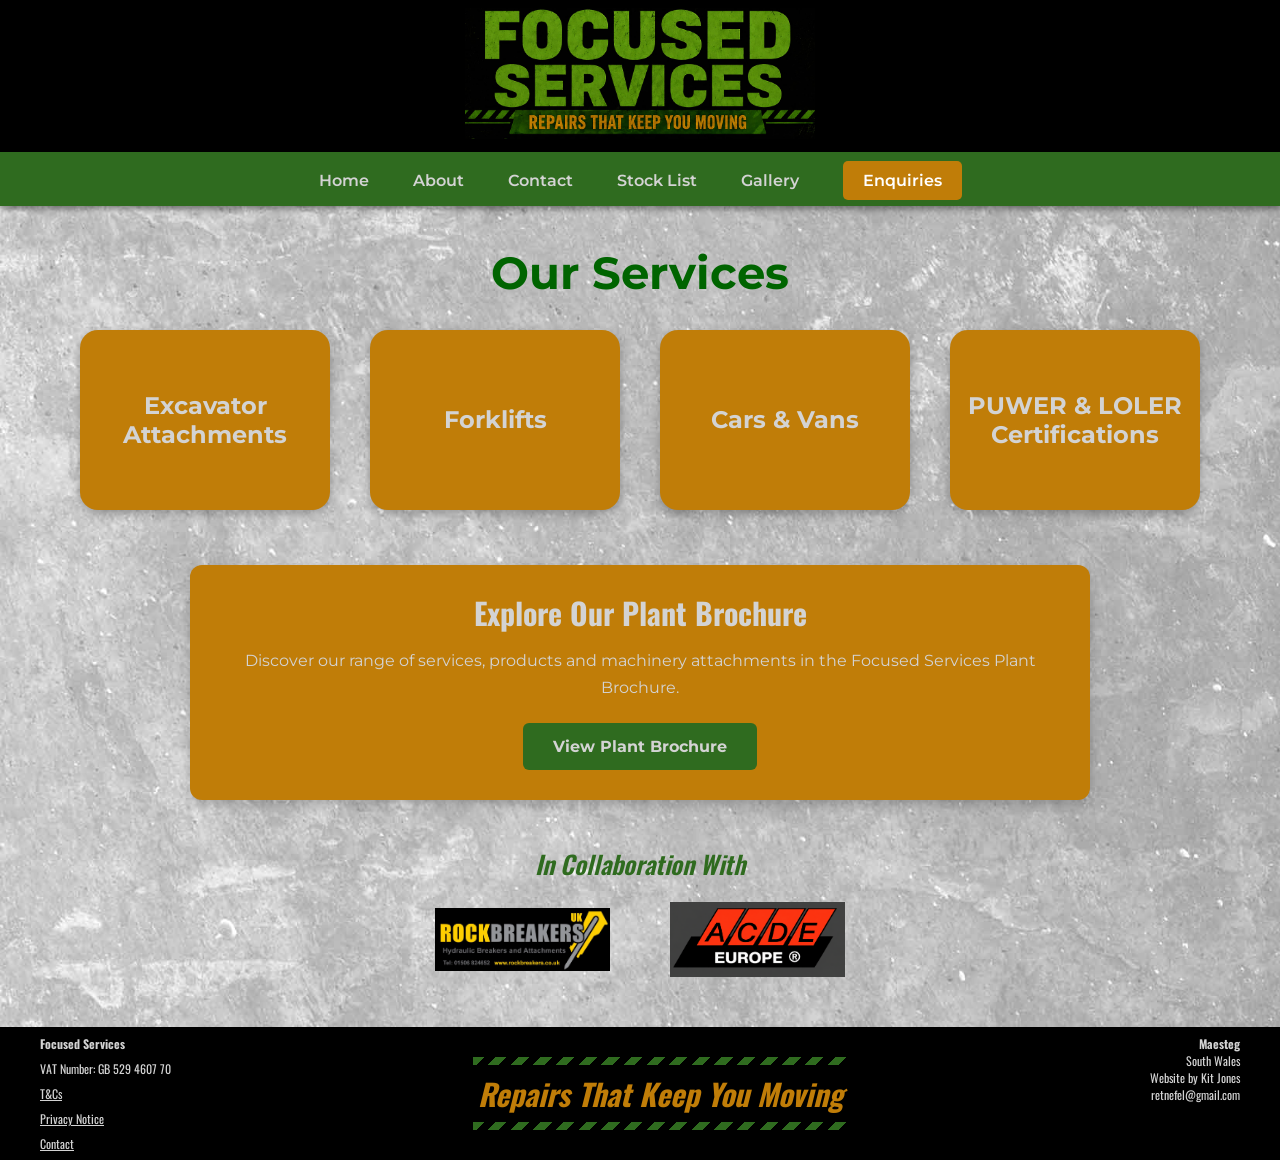
<file: index.html>
<!DOCTYPE html>
<html lang="en">

<head>
	<!-- Google tag (gtag.js) -->
<script async src="https://www.googletagmanager.com/gtag/js?id=G-B5F2LYTM3N"></script>
<script>
  window.dataLayer = window.dataLayer || [];
  function gtag(){dataLayer.push(arguments);}
  gtag('js', new Date());

  gtag('config', 'G-B5F2LYTM3N');
</script>
  <meta charset="UTF-8">
  <meta name="viewport" content="width=device-width, initial-scale=1.0">
  	<title>Focused Services</title>
  		<link rel="preconnect" href="https://fonts.googleapis.com">
			<link rel="preconnect" href="https://fonts.gstatic.com" crossorigin>
			<link href="https://fonts.googleapis.com/css2?family=Oswald:wght@200..700&display=swap" rel="stylesheet">
			<link rel="preconnect" href="https://fonts.googleapis.com">
			<link rel="preconnect" href="https://fonts.gstatic.com" crossorigin>
			<link href="https://fonts.googleapis.com/css2?family=Montserrat:ital,wght@0,100..900;1,100..900&family=Oswald:wght@200..700&display=swap" rel="stylesheet">    
			<link rel="stylesheet" href="style.css">
</head>

<body>
<header class="hero">
	<img src="images/Focused Services Logo.jpeg" alt="Focused Services" class="logo">
</header>

<nav>
  <a href="index.html">Home</a>
  <a href="about.html">About</a>
  <a href="contact.html">Contact</a>
  <a href="stock.html">Stock List</a>
  <a href="gallery.html">Gallery</a>
  <a href="enquiries.html" class="enq-button">Enquiries</a>
</nav>

<section class="services">
	<h2 class="services-heading">Our Services</h2>
    <div class="service-container">
    	<a href="excavator.html" class="service-card">Excavator Attachments</a>
      <a href="forklifts.html" class="service-card">Forklifts</a>
      <a href="cars-vans.html" class="service-card">Cars & Vans</a>
      <a href="certifications.html" class="service-card">PUWER & LOLER Certifications</a>
    </div>
</section>

<section class="brochure-section">
    <h2>Explore Our Plant Brochure</h2>
    <p>
        Discover our range of services, products and machinery attachments
        in the Focused Services Plant Brochure.
    </p>
    <a href="Focused%20Services%20Plant%20Brochure.pdf"
       target="_blank"
       rel="noopener noreferrer"
       class="brochure-button">
        View Plant Brochure
    </a>
</section>

<section class="collaborations">
	<h2>In Collaboration With</h2>
		<div class="collaboration-logos">
      <img src="images/rockbreakers-logo.png" alt="RockBreakers UK" class="rockbreakers-logo">
      <img src="images/acde-logo.jpg" alt="ACDE Europe" class="acde-logo">
    </div>
</section>

<footer>
  <div class="footer-left">
    <strong>Focused Services</strong>
		<span class="footer-VAT">VAT Number: GB 529 4607 70</span>
    <a href="terms.html">T&Cs</a>
    <a href="privacy.html">Privacy Notice</a>
    <a href="contact.html">Contact</a>
  </div>

	<div class="footer-centre">
  	<div class="footer-stripes"></div>
  		<span>Repairs That Keep You Moving</span>
  	<div class="footer-stripes"></div>
	</div>

	<div class="footer-right">
  	<strong>Maesteg</strong>
  	<span>South Wales</span>
		<span>Website by Kit Jones</span>
  	<span>retnefel@gmail.com</span>
	</div>
</footer>
</body>
</html>
</file>
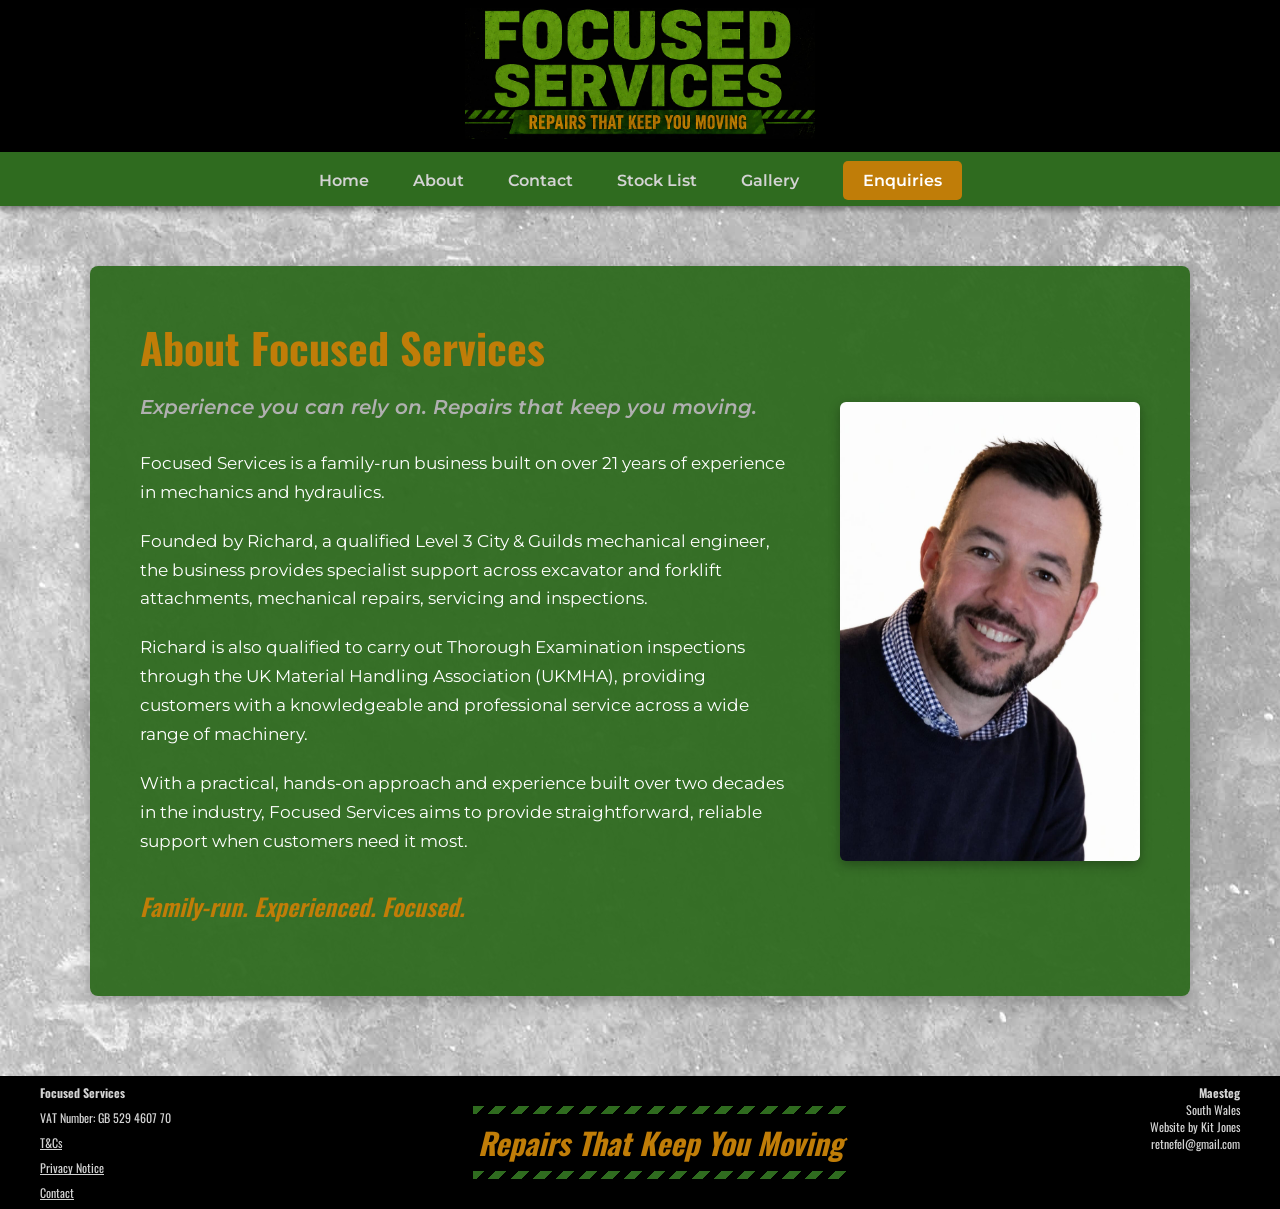
<file: about.html>
<!DOCTYPE html>
<html lang="en">

<head>
  <!-- Google tag (gtag.js) -->
<script async src="https://www.googletagmanager.com/gtag/js?id=G-B5F2LYTM3N"></script>
<script>
  window.dataLayer = window.dataLayer || [];
  function gtag(){dataLayer.push(arguments);}
  gtag('js', new Date());

  gtag('config', 'G-B5F2LYTM3N');
</script>
  <meta charset="UTF-8">
  <meta name="viewport" content="width=device-width, initial-scale=1.0">
	<title>About | Focused Services</title>
		<link rel="preconnect" href="https://fonts.googleapis.com">
    <link rel="preconnect" href="https://fonts.gstatic.com" crossorigin>
		<link href="https://fonts.googleapis.com/css2?family=Montserrat:ital,wght@0,100..900;1,100..900&family=Oswald:wght@200..700&display=swap" rel="stylesheet">
		<link rel="stylesheet" href="style.css">
</head>

<body>
	<header class="hero">
		<img src="images/Focused Services Logo.jpeg" alt="Focused Services Logo" class="logo">
	</header>

  <nav>
    <a href="index.html">Home</a>
    <a href="about.html">About</a>
    <a href="contact.html">Contact</a>
    <a href="stock.html">Stock List</a>
    <a href="gallery.html">Gallery</a>
    <a href="enquiries.html" class="enq-button">Enquiries</a>
  </nav>

  <main class="about-page">
		<div class="about-box">
		<div class="about-content">
		<div class="about-text">
			<h1>About Focused Services</h1>
			<h2>Experience you can rely on. Repairs that keep you moving.</h2>
				
			<p>Focused Services is a family-run business built on over	21 years of experience in mechanics and hydraulics.</p>

        <p> Founded by Richard, a qualified Level 3 City & Guilds
            mechanical engineer, the business provides specialist
            support across excavator and forklift attachments,
            mechanical repairs, servicing and inspections.
        </p>

        <p> Richard is also qualified to carry out Thorough
            Examination inspections through the UK Material
            Handling Association (UKMHA), providing customers with
            a knowledgeable and professional service across a wide
            range of machinery.
        </p>

        <p> With a practical, hands-on approach and experience
            built over two decades in the industry, Focused
            Services aims to provide straightforward, reliable
            support when customers need it most.
        </p>

        <p class="about-ending">Family-run. Experienced. Focused.</p>
    </div>
			<div class="about-photo">
			<img src="images/Richard.jpeg" alt="Richard from Focused Services">
		</div>
		</div>
		</div>
	</main>

	<footer>
    <div class="footer-left">
      <strong>Focused Services</strong>
      <span class="footer-VAT">VAT Number: GB 529 4607 70</span>
      <a href="terms.html">T&Cs</a>
      <a href="privacy.html">Privacy Notice</a>
      <a href="contact.html">Contact</a>
    </div>

    <div class="footer-centre">
      <div class="footer-stripes"></div>
      <span>Repairs That Keep You Moving</span>
      <div class="footer-stripes"></div>
    </div>

    <div class="footer-right">
      <strong>Maesteg</strong>
      <span>South Wales</span>
      <span>Website by Kit Jones</span>
      <span>retnefel@gmail.com</span>
    </div>
</footer>
</body>
</html>
</file>
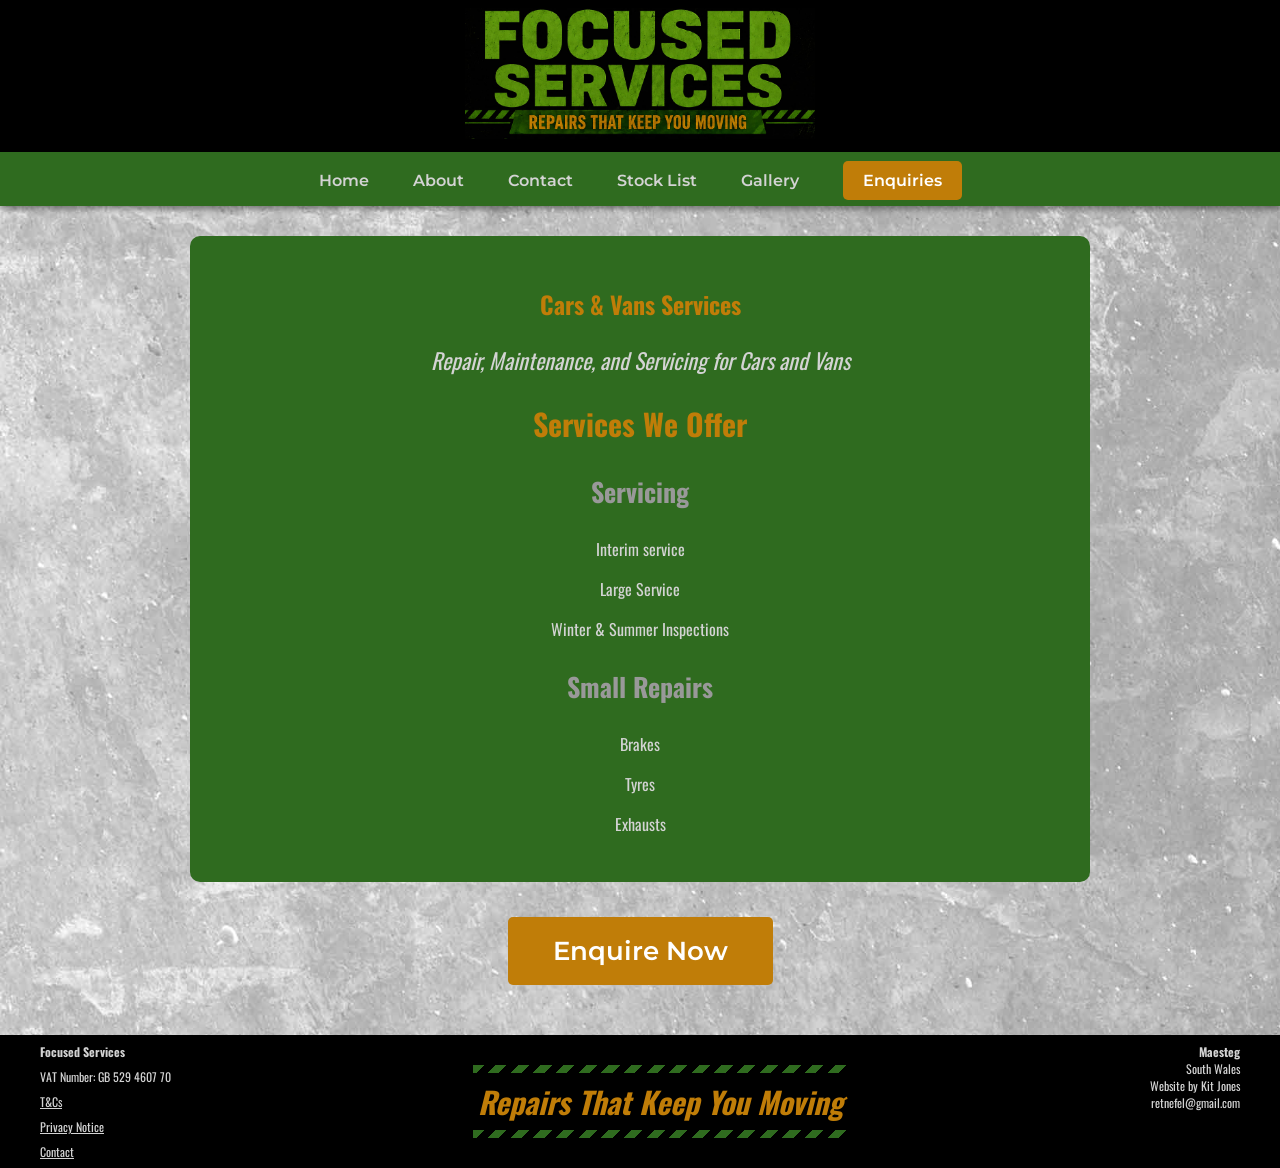
<file: cars-vans.html>
<!DOCTYPE html>
<html lang="en">

<head>
  <!-- Google tag (gtag.js) -->
<script async src="https://www.googletagmanager.com/gtag/js?id=G-B5F2LYTM3N"></script>
<script>
  window.dataLayer = window.dataLayer || [];
  function gtag(){dataLayer.push(arguments);}
  gtag('js', new Date());

  gtag('config', 'G-B5F2LYTM3N');
</script>
	<meta charset="UTF-8">
  <meta name="viewport" content="width=device-width, initial-scale=1.0">
  <title>Cars & Vans | Focused Services</title>
		<link rel="preconnect" href="https://fonts.googleapis.com">
    <link rel="preconnect" href="https://fonts.gstatic.com" crossorigin>
		<link href="https://fonts.googleapis.com/css2?family=Montserrat:ital,wght@0,100..900;1,100..900&family=Oswald:wght@200..700&display=swap" rel="stylesheet">
		<link rel="stylesheet" href="style.css">
</head>

<body>
	<header class="hero">
    <img src="images/Focused Services Logo.jpeg" alt="Focused Services" class="logo">
	</header>

	<nav>
  	<a href="index.html">Home</a>
    <a href="about.html">About</a>
    <a href="contact.html">Contact</a>
    <a href="stock.html">Stock List</a>
    <a href="gallery.html">Gallery</a>
    <a href="enquiries.html" class="enq-button">Enquiries</a>
	</nav>

	<section class="service-page">
		<h1>Cars & Vans Services</h1>
			<p>Repair, Maintenance, and Servicing for Cars and Vans</p>
		<h2>Services We Offer</h2>

		<div class="service-list">
			<div class="service-category">
    		<h3>Servicing</h3>
      	<p>Interim service</p>
      	<p>Large Service</p>
      	<p>Winter & Summer Inspections</p>
    	</div>

			<div class="service-category">
      	<h3>Small Repairs</h3>
        <p>Brakes</p>
        <p>Tyres</p>
        <p>Exhausts</p>
    	</div>
		</div>
	</section>

	<a href="enquiries.html" class="enquirenow-button">Enquire Now</a>


	<footer>
    <div class="footer-left">
      <strong>Focused Services</strong>
      <span class="footer-VAT">VAT Number: GB 529 4607 70</span>
      <a href="terms.html">T&Cs</a>
      <a href="privacy.html">Privacy Notice</a>
      <a href="contact.html">Contact</a>
    </div>

    <div class="footer-centre">
      <div class="footer-stripes"></div>
       <span>Repairs That Keep You Moving</span>
      <div class="footer-stripes"></div>
    </div>

    <div class="footer-right">
      <strong>Maesteg</strong>
      <span>South Wales</span>
      <span>Website by Kit Jones</span>
      <span>retnefel@gmail.com</span>
    </div>
	</footer>
</body>
</html>
</file>
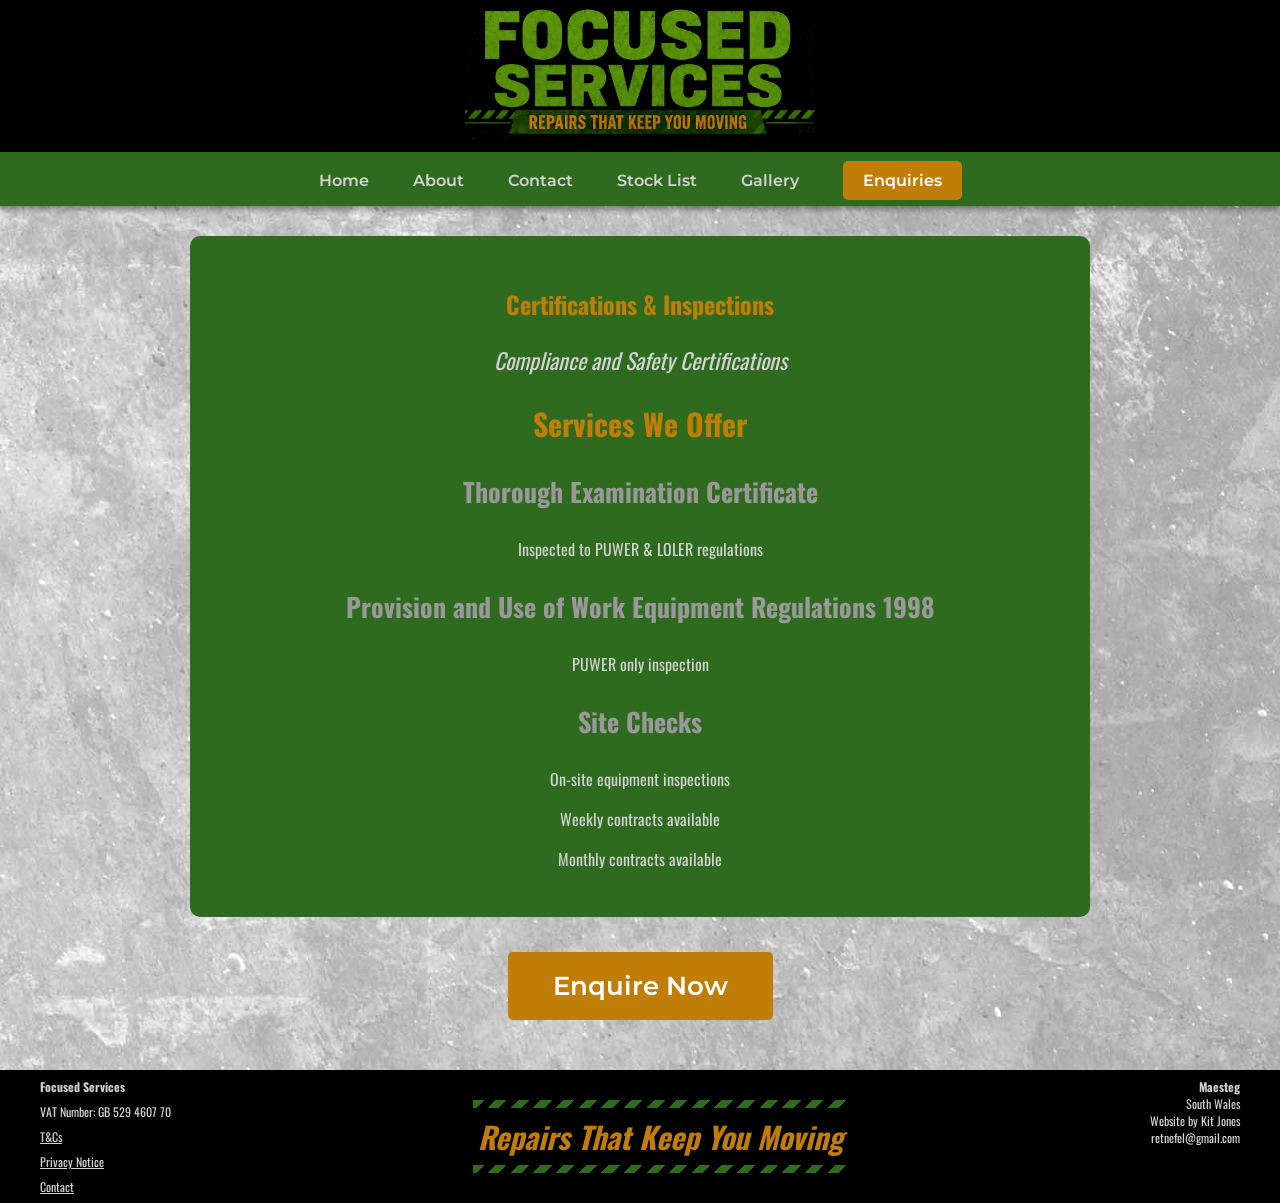
<file: certifications.html>
<!DOCTYPE html>
<html lang="en">

<head>
  <!-- Google tag (gtag.js) -->
<script async src="https://www.googletagmanager.com/gtag/js?id=G-B5F2LYTM3N"></script>
<script>
  window.dataLayer = window.dataLayer || [];
  function gtag(){dataLayer.push(arguments);}
  gtag('js', new Date());

  gtag('config', 'G-B5F2LYTM3N');
</script>
  <meta charset="UTF-8">
  <meta name="viewport" content="width=device-width, initial-scale=1.0">
  <title>Certifications & Inspections | Focused Services</title>
		<link rel="preconnect" href="https://fonts.googleapis.com">
    <link rel="preconnect" href="https://fonts.gstatic.com" crossorigin>
		<link href="https://fonts.googleapis.com/css2?family=Montserrat:ital,wght@0,100..900;1,100..900&family=Oswald:wght@200..700&display=swap" rel="stylesheet">
		<link rel="stylesheet" href="style.css">
</head>

<body>
	<header class="hero">
  	<img src="images/Focused Services Logo.jpeg" alt="Focused Services" class="logo">
	</header>

 	<nav>
  	<a href="index.html">Home</a>
    <a href="about.html">About</a>
    <a href="contact.html">Contact</a>
    <a href="stock.html">Stock List</a>
    <a href="gallery.html">Gallery</a>
    <a href="enquiries.html" class="enq-button">Enquiries</a>
	</nav>

	<section class="service-page">
		<h1>Certifications & Inspections</h1>
			<p>Compliance and Safety Certifications</p>
		<h2>Services We Offer</h2>

		<div class="service-list">
			<div class="service-category">
      	<h3>Thorough Examination Certificate</h3>
        <p>Inspected to PUWER & LOLER regulations</p>
    	</div>

  		<div class="service-category">
        <h3>Provision and Use of Work Equipment Regulations 1998</h3>
        <p>PUWER only inspection</p>
    	</div>

    	<div class="service-category">
    		<h3>Site Checks</h3>
        <p>On-site equipment inspections</p>
        <p>Weekly contracts available</p>
        <p>Monthly contracts available</p>
    	</div>
		</div>
	</section>

	<a href="enquiries.html" class="enquirenow-button">Enquire Now</a>

	<footer>
  	<div class="footer-left">
      <strong>Focused Services</strong>
      <span class="footer-VAT">VAT Number: GB 529 4607 70</span>
      <a href="terms.html">T&Cs</a>
      <a href="privacy.html">Privacy Notice</a>
      <a href="contact.html">Contact</a>
    </div>

    <div class="footer-centre">
      <div class="footer-stripes"></div>
        <span>Repairs That Keep You Moving</span>
      <div class="footer-stripes"></div>
    </div>

    <div class="footer-right">
      <strong>Maesteg</strong>
      <span>South Wales</span>
      <span>Website by Kit Jones</span>
      <span>retnefel@gmail.com</span>
    </div>
	</footer>
</body>
</html>
</file>
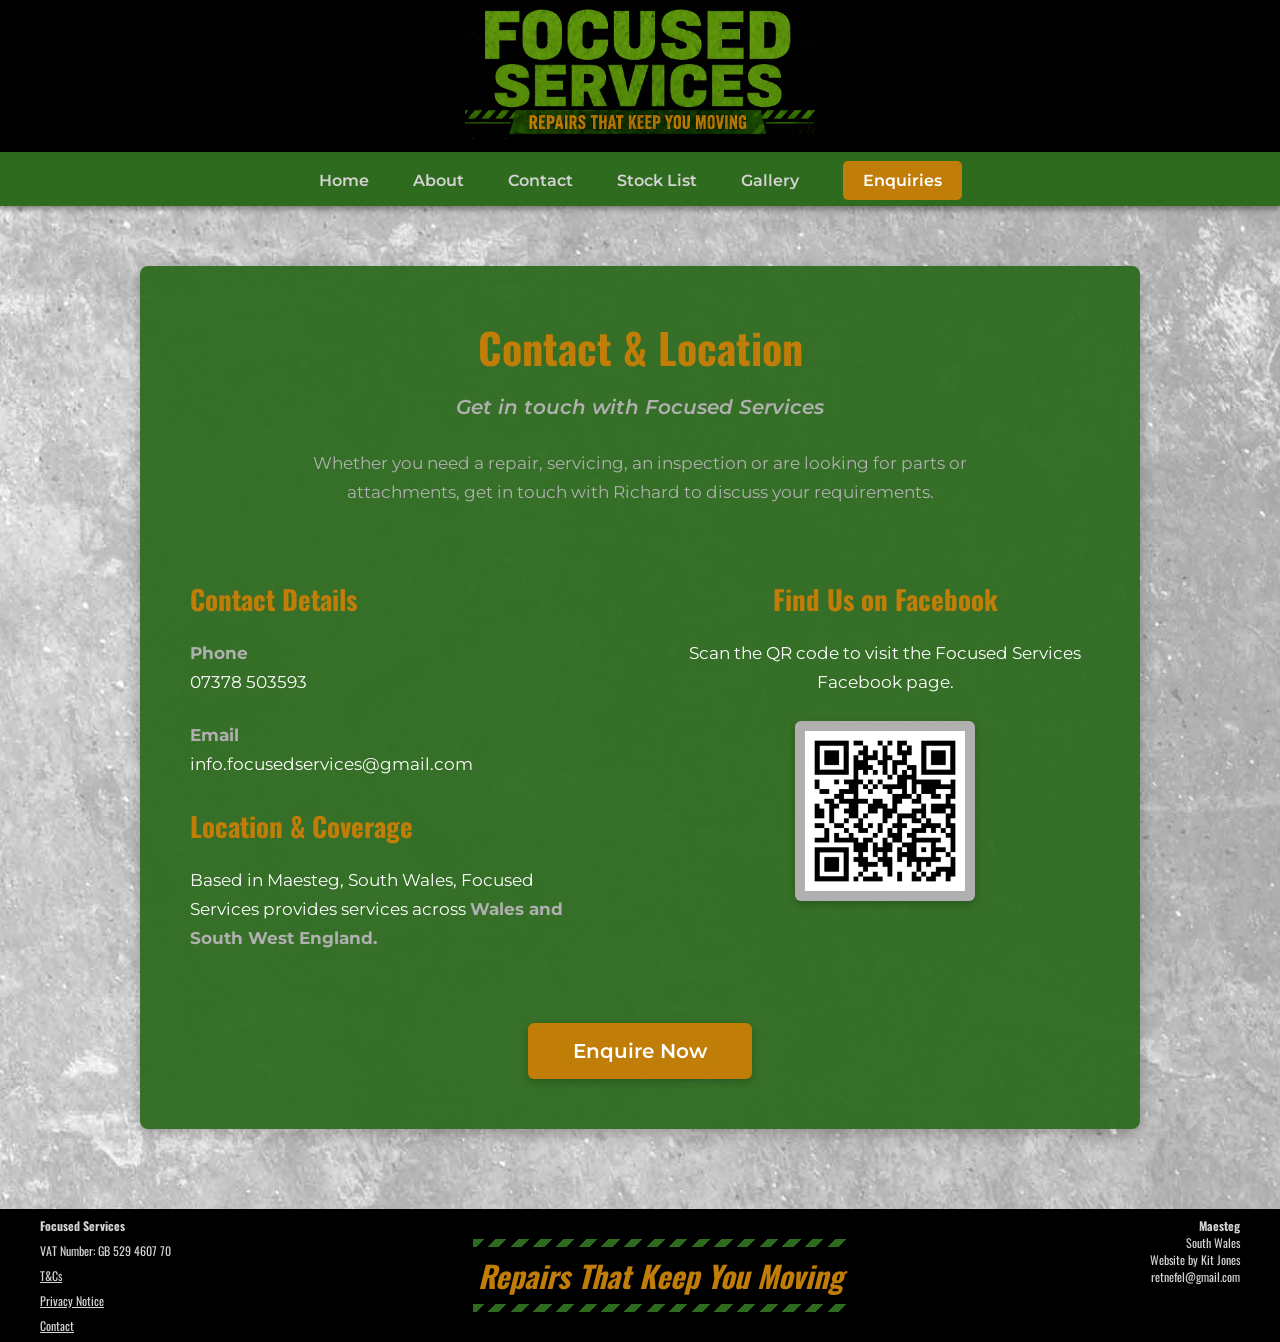
<file: contact.html>
<!DOCTYPE html>
<html lang="en">

<head>
	<!-- Google tag (gtag.js) -->
<script async src="https://www.googletagmanager.com/gtag/js?id=G-B5F2LYTM3N"></script>
<script>
  window.dataLayer = window.dataLayer || [];
  function gtag(){dataLayer.push(arguments);}
  gtag('js', new Date());

  gtag('config', 'G-B5F2LYTM3N');
</script>
	<meta charset="UTF-8">
  <meta name="viewport" content="width=device-width, initial-scale=1.0">

    <title>Contact & Location | Focused Services</title>
    	<link rel="preconnect" href="https://fonts.googleapis.com">
    	<link rel="preconnect" href="https://fonts.gstatic.com" crossorigin>
			<link href="https://fonts.googleapis.com/css2?family=Montserrat:ital,wght@0,100..900;1,100..900&family=Oswald:wght@200..700&display=swap" rel="stylesheet">
			<link rel="stylesheet" href="style.css">
</head>

<body>
	<header class="hero">
		<img src="images/Focused Services Logo.jpeg" alt="Focused Services Logo" class="logo">
	</header>

	<nav>
  	<a href="index.html">Home</a>
    <a href="about.html">About</a>
    <a href="contact.html">Contact</a>
    <a href="stock.html">Stock List</a>
    <a href="gallery.html">Gallery</a>
    <a href="enquiries.html" class="enq-button">Enquiries</a>
  </nav>

  <main class="contact-page">
		<div class="contact-box">
			<h1>Contact & Location</h1>
			
			<h2>Get in touch with Focused Services</h2>

			<p class="contact-intro">	
				Whether you need a repair, servicing, an inspection or 
				are looking for parts or attachments, get in touch with 
				Richard to discuss your requirements.
      </p>
		
		<div class="contact-content">
		<div class="contact-details">
			<h3>Contact Details</h3>
				<p>
          <strong>Phone</strong><br>
          <a href="tel:07378503593">07378 503593</a>
        </p>

      	<p>
        	<strong>Email</strong><br>
          <a href="mailto:info.focusedservices@gmail.com">info.focusedservices@gmail.com</a>
        </p>

			<h3>Location & Coverage</h3>
 				<p>	Based in Maesteg, South Wales,
            Focused Services provides services across
            <strong>Wales and South West England.</strong>
        </p>
		</div>

		<div class="facebook-section">
			<h3>Find Us on Facebook</h3>
				<p>	Scan the QR code to visit the Focused Services Facebook page.</p>
					<img src="images/FS FB QR.jpeg" alt="Focused Services Facebook QR Code" class="facebook-qr">
		</div>
		</div>

			<a href="enquiries.html" class="contact-enquire-button">Enquire Now</a>
		</div>
	</main>

  <footer>
    <div class="footer-left">
      <strong>Focused Services</strong>
			<span class="footer-VAT">VAT Number: GB 529 4607 70</span>
      <a href="terms.html">T&Cs</a>
      <a href="privacy.html">Privacy Notice</a>
      <a href="contact.html">Contact</a>
    </div>

    <div class="footer-centre">
      <div class="footer-stripes"></div>
      <span>Repairs That Keep You Moving</span>
      <div class="footer-stripes"></div>
    </div>

    <div class="footer-right">
    	<strong>Maesteg</strong>
      <span>South Wales</span>
      <span>Website by Kit Jones</span>
      <span>retnefel@gmail.com</span>
    </div>
	</footer>
</body>
</html>
</file>
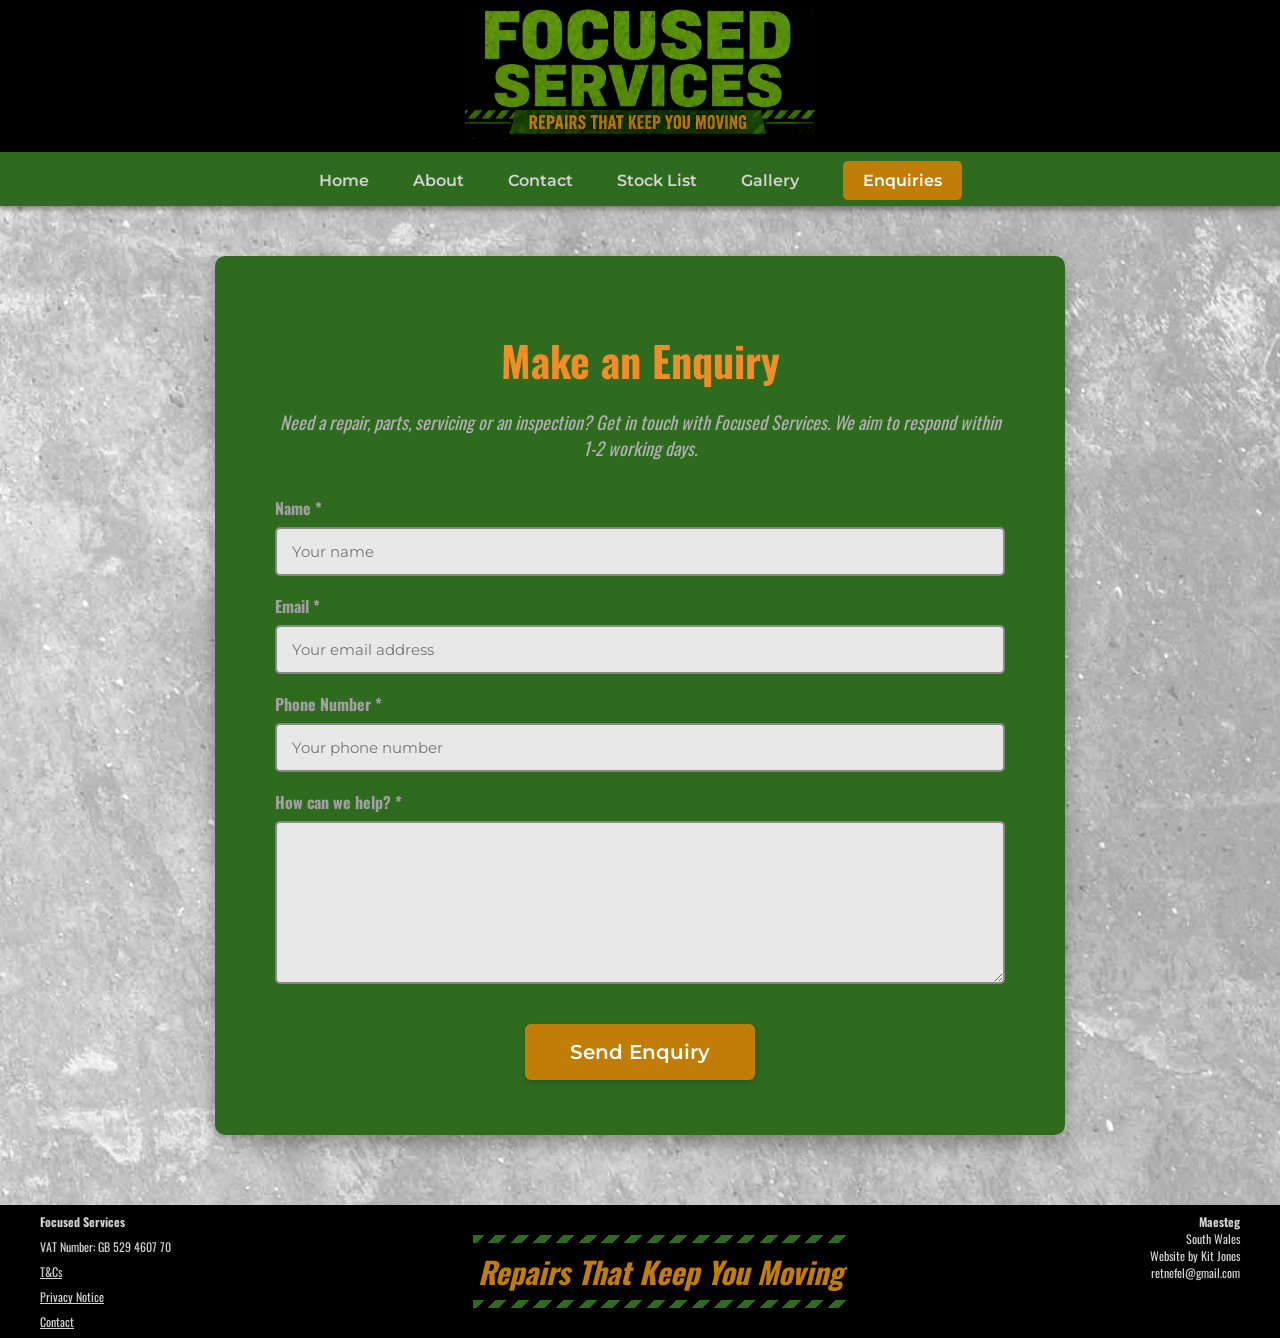
<file: enquiries.html>
<!DOCTYPE html>
<html lang="en">

<head>
  <!-- Google tag (gtag.js) -->
<script async src="https://www.googletagmanager.com/gtag/js?id=G-B5F2LYTM3N"></script>
<script>
  window.dataLayer = window.dataLayer || [];
  function gtag(){dataLayer.push(arguments);}
  gtag('js', new Date());

  gtag('config', 'G-B5F2LYTM3N');
</script>
  <meta charset="UTF-8">
	<meta name="viewport" content="width=device-width, initial-scale=1.0">
	<title>Enquiries | Focused Services</title>
		<link rel="preconnect" href="https://fonts.googleapis.com">
    <link rel="preconnect" href="https://fonts.gstatic.com" crossorigin>
		<link href="https://fonts.googleapis.com/css2?family=Montserrat:ital,wght@0,100..900;1,100..900&family=Oswald:wght@200..700&display=swap" rel="stylesheet">
		<link rel="stylesheet" href="style.css">
</head>


<body>
	<header class="hero">
		<img src="images/Focused Services Logo.jpeg" alt="Focused Services Logo" class="logo">
	</header>

	<nav>
		<a href="index.html">Home</a>
    <a href="about.html">About</a>
    <a href="contact.html">Contact</a>
    <a href="stock.html">Stock List</a>
    <a href="gallery.html">Gallery</a>
    <a href="enquiries.html" class="enq-button">Enquiries</a>
	</nav>

  <main class="enquiry-page">
		<div class="enquiry-box">
			<h1>Make an Enquiry</h1>
				<p class="enquiry-intro">
          Need a repair, parts, servicing or an inspection?
          Get in touch with Focused Services. We aim to respond within 1-2 working days.
        </p>

				<form action="https://formsubmit.co/info.focusedservices@gmail.com" method="POST">
				<input type="hidden" name="_subject" value="New Focused Services Enquiry">
				<input type="hidden" name="_template" value="table">
				<label for="name">Name *</label>
					<input type="text"
              id="name"
               name="name"
               placeholder="Your name"
               required>
				<label for="email">Email *</label>
					<input type="email"
                 id="email"
                 name="email"
                 placeholder="Your email address"
                 required>
				<label for="phone">Phone Number *</label>
					<input type="tel"
                 id="phone"
                 name="phone"
                 placeholder="Your phone number"
                 required>
				<label for="message">How can we help? *</label>
					<textarea id="message"
                    name="message"
                    rows="7"
                    placeholder="Tell us what you need..."
                    required>
					</textarea>
					<button type="submit" class="enquire-submit">Send Enquiry</button>
				</form>
			</div>
		</main>

	<footer>
    <div class="footer-left">
      <strong>Focused Services</strong>
      <span class="footer-VAT">VAT Number: GB 529 4607 70</span>
      <a href="terms.html">T&Cs</a>
      <a href="privacy.html">Privacy Notice</a>
      <a href="contact.html">Contact</a>
    </div>

    <div class="footer-centre">
      <div class="footer-stripes"></div>
       <span>Repairs That Keep You Moving</span>
      <div class="footer-stripes"></div>
    </div>

    <div class="footer-right">
    	<strong>Maesteg</strong>
      <span>South Wales</span>
      <span>Website by Kit Jones</span>
      <span>retnefel@gmail.com</span>
    </div>
	</footer>
</body>
</html>
</file>
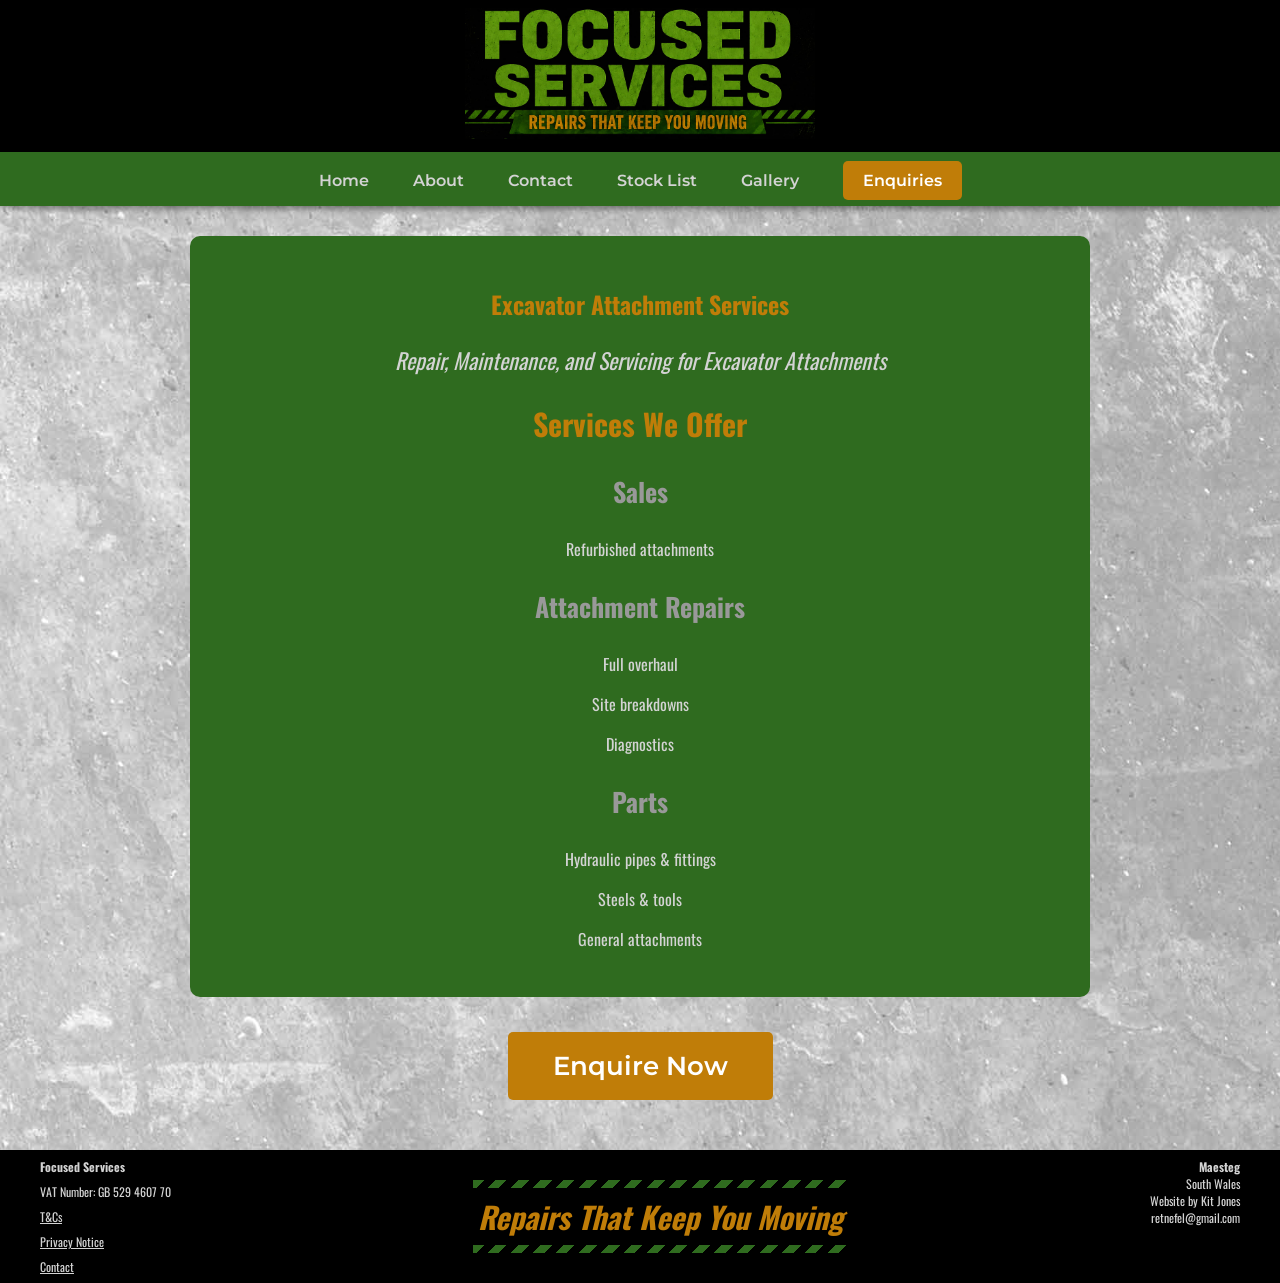
<file: excavator.html>
<!DOCTYPE html>
<html lang="en">

<head>
	<!-- Google tag (gtag.js) -->
<script async src="https://www.googletagmanager.com/gtag/js?id=G-B5F2LYTM3N"></script>
<script>
  window.dataLayer = window.dataLayer || [];
  function gtag(){dataLayer.push(arguments);}
  gtag('js', new Date());

  gtag('config', 'G-B5F2LYTM3N');
</script>
  <meta charset="UTF-8">
  <meta name="viewport" content="width=device-width, initial-scale=1.0">
  <title>Excavator Attachments | Focused Services</title>
		<link rel="preconnect" href="https://fonts.googleapis.com">
    <link rel="preconnect" href="https://fonts.gstatic.com" crossorigin>
		<link href="https://fonts.googleapis.com/css2?family=Montserrat:ital,wght@0,100..900;1,100..900&family=Oswald:wght@200..700&display=swap" rel="stylesheet">
		<link rel="stylesheet" href="style.css">
</head>

<body>
	<header class="hero">
    <img src="images/Focused Services Logo.jpeg" alt="Focused Services" class="logo">
		</header>

	<nav>
  	<a href="index.html">Home</a>
  	<a href="about.html">About</a>
  	<a href="contact.html">Contact</a>
		<a href="stock.html">Stock List</a>
  	<a href="gallery.html">Gallery</a>
  	<a href="enquiries.html" class="enq-button">Enquiries</a>
	</nav>

	<section class="service-page">
		<h1>Excavator Attachment Services</h1>
			<p>Repair, Maintenance, and Servicing for Excavator Attachments</p>
		<h2>Services We Offer</h2>
			<div class="service-list">
			<div class="service-category">
    		<h3>Sales</h3>
      	<p>Refurbished attachments</p>
    	</div>

    	<div class="service-category">
      	<h3>Attachment Repairs</h3>
      	<p>Full overhaul</p>
      	<p>Site breakdowns</p>
      	<p>Diagnostics</p>
    	</div>

    	<div class="service-category">
    		<h3>Parts</h3>
      	<p>Hydraulic pipes & fittings</p>
      	<p>Steels & tools</p>
      	<p>General attachments</p>
    	</div>
		</div>
	</section>

	<a href="enquiries.html" class="enquirenow-button">Enquire Now</a>


	<footer>
    <div class="footer-left">
      <strong>Focused Services</strong>
			<span class="footer-VAT">VAT Number: GB 529 4607 70</span>
      <a href="terms.html">T&Cs</a>
      <a href="privacy.html">Privacy Notice</a>
      <a href="contact.html">Contact</a>
    </div>

    <div class="footer-centre">
      <div class="footer-stripes"></div>
      <span>Repairs That Keep You Moving</span>
      <div class="footer-stripes"></div>
    </div>

    <div class="footer-right">
      <strong>Maesteg</strong>
      <span>South Wales</span>
      <span>Website by Kit Jones</span>
       <span>retnefel@gmail.com</span>
    </div>
	</footer>
</body>
</html>
</file>
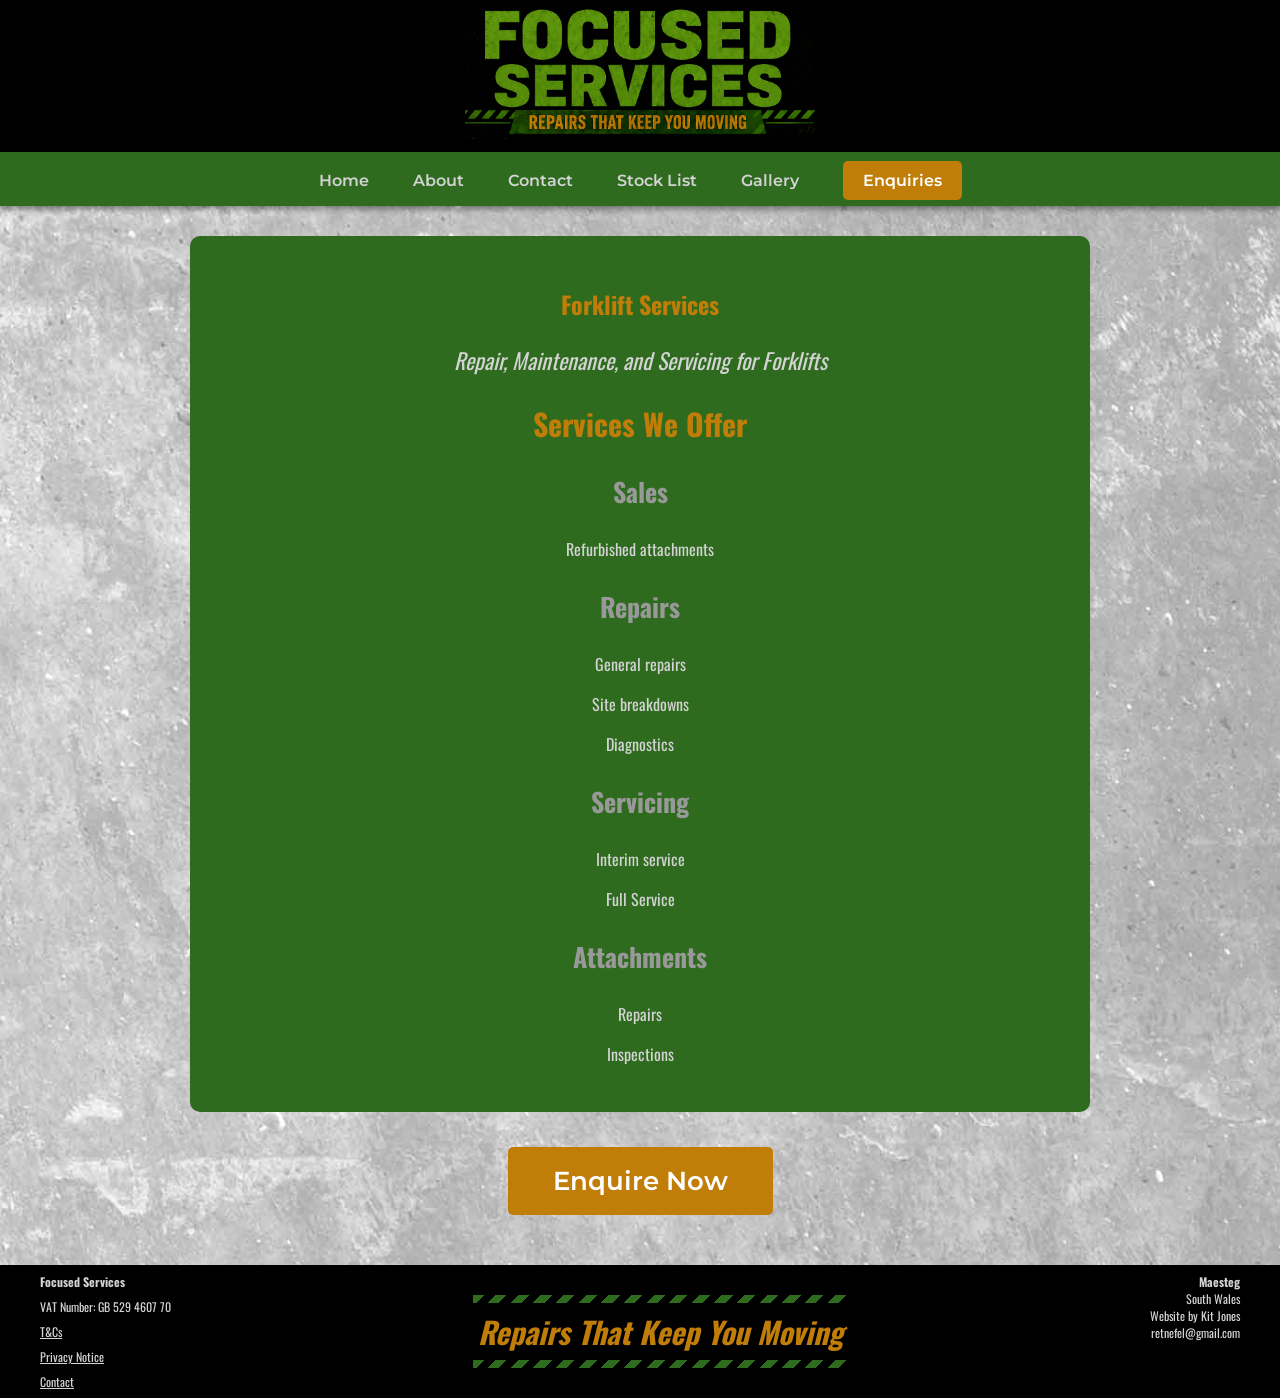
<file: forklifts.html>
<!DOCTYPE html>
<html lang="en">

<head>
	<!-- Google tag (gtag.js) -->
<script async src="https://www.googletagmanager.com/gtag/js?id=G-B5F2LYTM3N"></script>
<script>
  window.dataLayer = window.dataLayer || [];
  function gtag(){dataLayer.push(arguments);}
  gtag('js', new Date());

  gtag('config', 'G-B5F2LYTM3N');
</script>
  <meta charset="UTF-8">
  <meta name="viewport" content="width=device-width, initial-scale=1.0">
  <title>Forklift Services | Focused Services</title>
		<link rel="preconnect" href="https://fonts.googleapis.com">
    <link rel="preconnect" href="https://fonts.gstatic.com" crossorigin>
		<link href="https://fonts.googleapis.com/css2?family=Montserrat:ital,wght@0,100..900;1,100..900&family=Oswald:wght@200..700&display=swap" rel="stylesheet">
		<link rel="stylesheet" href="style.css">
</head>

<body>
	<header class="hero">
  	<img src="images/Focused Services Logo.jpeg" alt="Focused Services" class="logo">
	</header>

	<nav>
  	<a href="index.html">Home</a>
    <a href="about.html">About</a>
    <a href="contact.html">Contact</a>
    <a href="stock.html">Stock List</a>
    <a href="gallery.html">Gallery</a>
    <a href="enquiries.html" class="enq-button">Enquiries</a>
	</nav>

	<section class="service-page">
		<h1>Forklift Services</h1>
		<p>Repair, Maintenance, and Servicing for Forklifts</p>
		<h2>Services We Offer</h2>
 			<div class="service-list">
				<div class="service-category">
        	<h3>Sales</h3>
        	<p>Refurbished attachments</p>
    		</div>

   		 	<div class="service-category">
        	<h3>Repairs</h3>
        	<p>General repairs</p>
        	<p>Site breakdowns</p>
       		<p>Diagnostics</p>
    		</div>

				<div class="service-category">
        	<h3>Servicing</h3>
       		<p>Interim service</p>
        	<p>Full Service</p>
    		</div>

  			<div class="service-category">
        	<h3>Attachments</h3>
        	<p>Repairs</p>
        	<p>Inspections</p>
    		</div>
    	</div>
	</section>

	<a href="enquiries.html" class="enquirenow-button">Enquire Now</a>
	
	<footer>
    <div class="footer-left">
      <strong>Focused Services</strong>
			<span class="footer-VAT">VAT Number: GB 529 4607 70</span>
    	<a href="terms.html">T&Cs</a>
      <a href="privacy.html">Privacy Notice</a>
      <a href="contact.html">Contact</a>
    </div>

    <div class="footer-centre">
    	<div class="footer-stripes"></div>
      	<span>Repairs That Keep You Moving</span>
      <div class="footer-stripes"></div>
    </div>

    <div class="footer-right">
      <strong>Maesteg</strong>
      <span>South Wales</span>
      <span>Website by Kit Jones</span>
      <span>retnefel@gmail.com</span>
    </div>
	</footer>
</body>
</html>
</file>
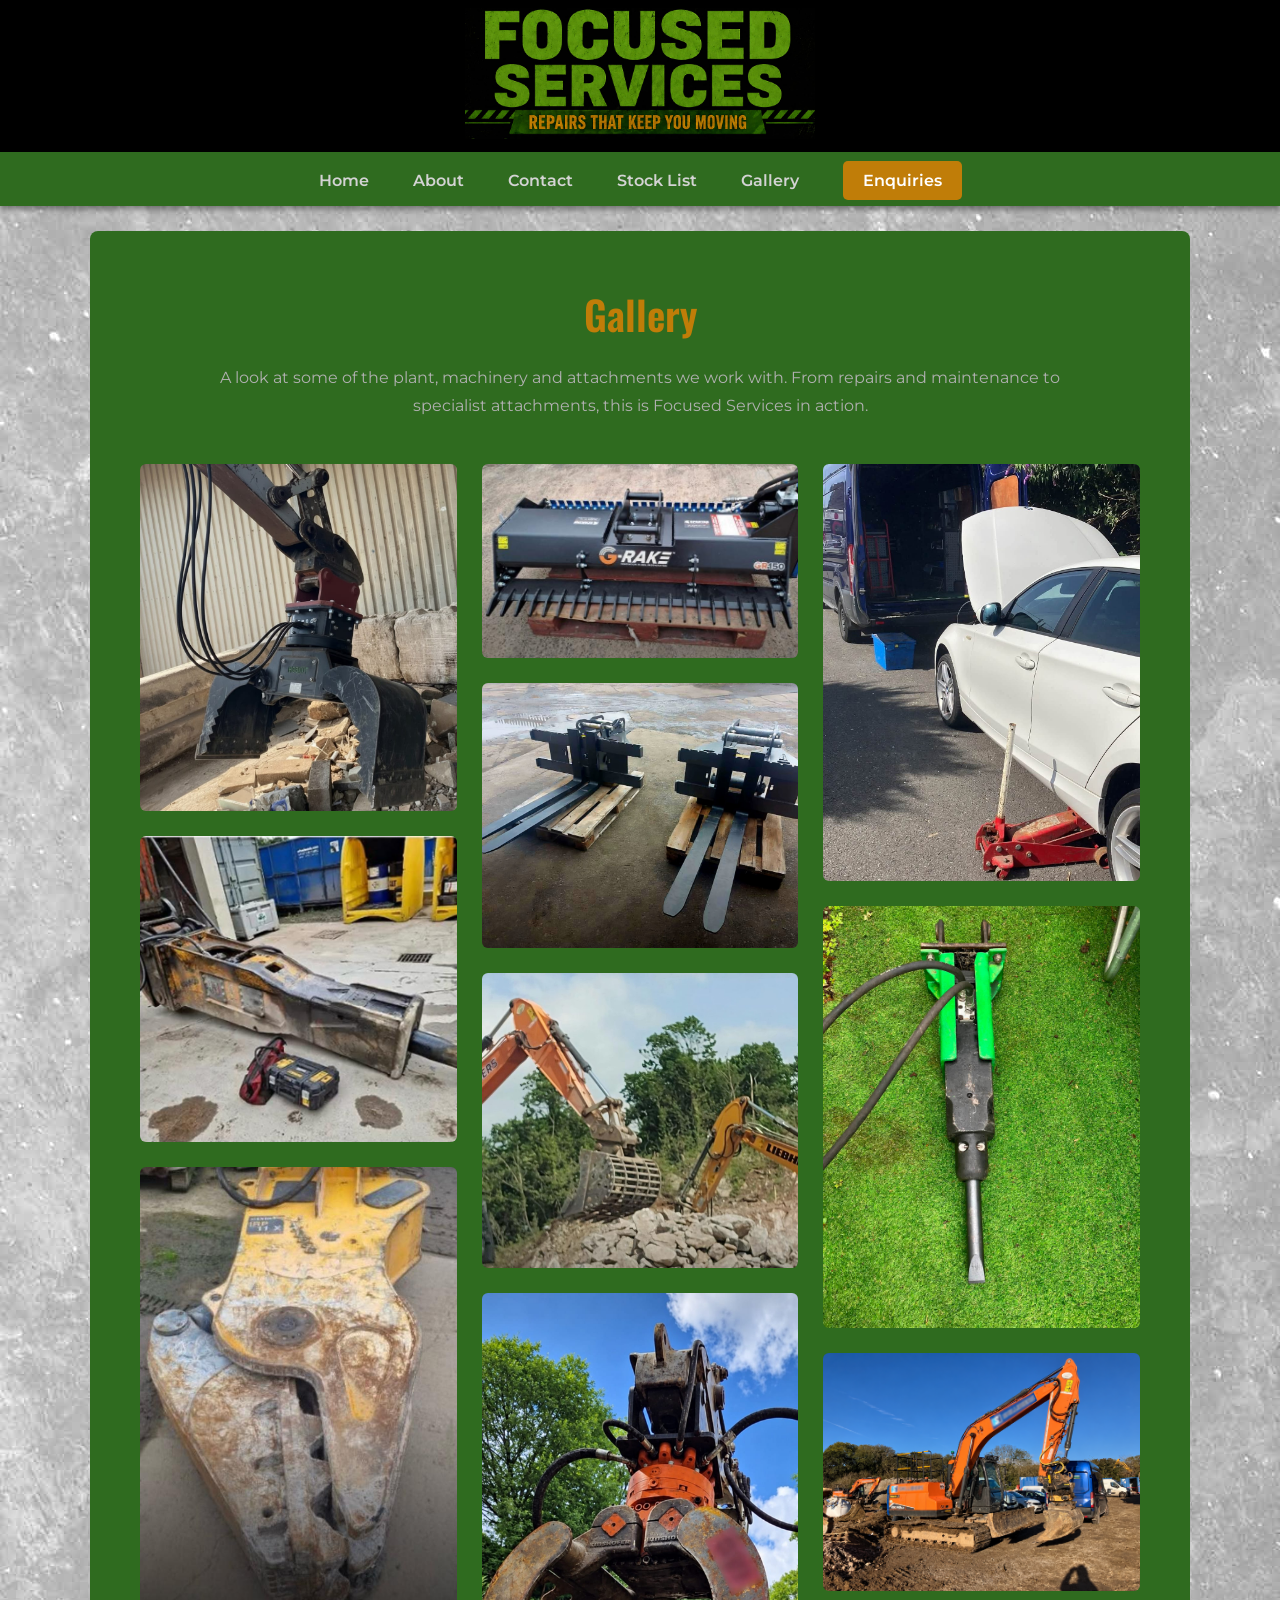
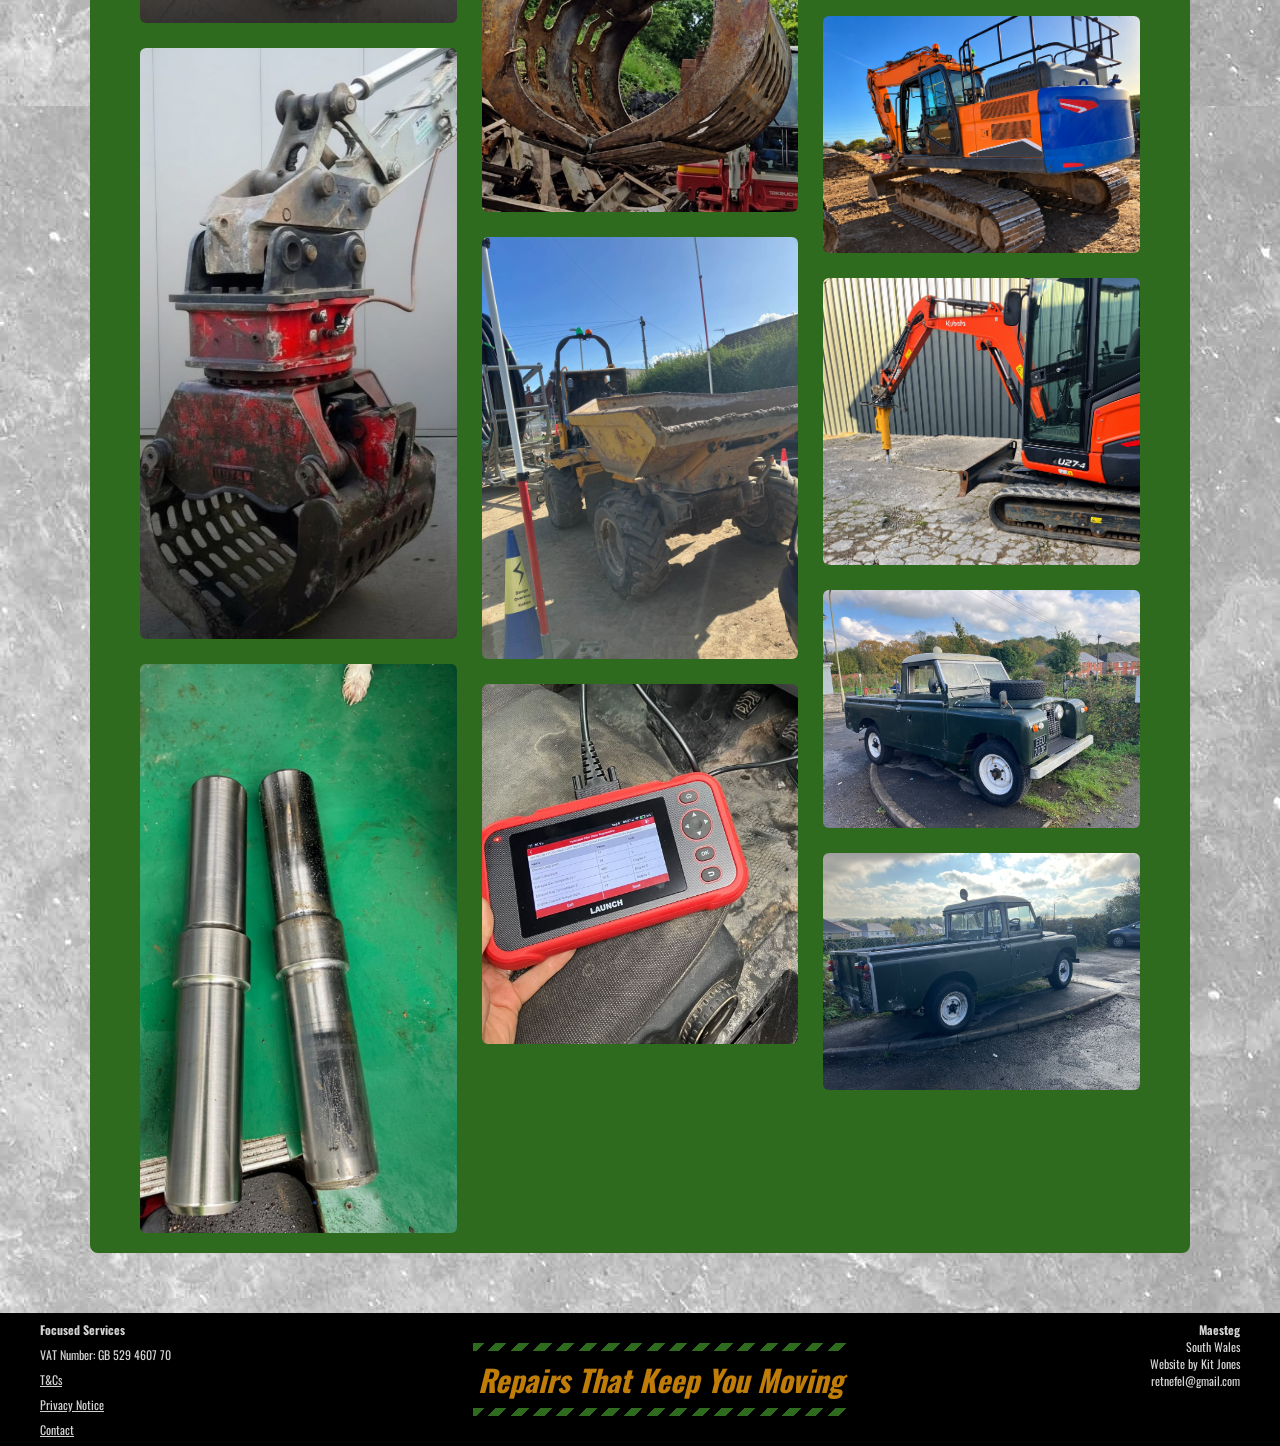
<file: gallery.html>
<!DOCTYPE html>
<html lang="en">

<head>
    <!-- Google tag (gtag.js) -->
<script async src="https://www.googletagmanager.com/gtag/js?id=G-B5F2LYTM3N"></script>
<script>
  window.dataLayer = window.dataLayer || [];
  function gtag(){dataLayer.push(arguments);}
  gtag('js', new Date());

  gtag('config', 'G-B5F2LYTM3N');
</script>
	<meta charset="UTF-8">
  <meta name="viewport" content="width=device-width, initial-scale=1.0">
	<title>Gallery | Focused Services</title>
		<link rel="preconnect" href="https://fonts.googleapis.com">	
		<link rel="preconnect" href="https://fonts.gstatic.com" crossorigin>
		<link href="https://fonts.googleapis.com/css2?family=Montserrat:ital,wght@0,100..900;1,100..900&family=Oswald:wght@200..700&display=swap" rel="stylesheet">
		<link rel="stylesheet" href="style.css">
</head>

<body>
	<header class="hero">
    <img src="images/Focused Services Logo.jpeg" alt="Focused Services Logo" class="logo">
  </header>

  <nav>
  	<a href="index.html">Home</a>
    <a href="about.html">About</a>
    <a href="contact.html">Contact</a>
    <a href="stock.html">Stock List</a>
    <a href="gallery.html">Gallery</a>
    <a href="enquiries.html" class="enq-button">Enquiries</a>
  </nav>
	
	<section class="gallery" id="gallery">
    <div class="gallery-box">
    <div class="gallery-header">
      <h1>Gallery</h1>
      <p> A look at some of the plant, machinery and attachments
          we work with. From repairs and maintenance to specialist
          attachments, this is Focused Services in action.
      </p>
    </div>

    <div class="gallery-container">

        <div class="gallery-item">
            <img src="images/gallery-1.jpeg" alt="Plant equipment">
        </div>

        <div class="gallery-item">
            <img src="images/gallery-2.jpeg" alt="Plant equipment">
        </div>

        <div class="gallery-item">
            <img src="images/gallery-3.jpeg" alt="Plant equipment">
        </div>

        <div class="gallery-item">
            <img src="images/gallery-4.jpeg" alt="Plant equipment">
        </div>

		<div class="gallery-item apprentice-photo">
    	<img src="images/gallery-5.jpeg" alt="Plant equipment">
    	<div class="apprentice-overlay">
        Spot our apprentice's paw!🐾
    	</div>
		</div>

        <div class="gallery-item">
            <img src="images/gallery-6.jpeg" alt="Plant equipment">
        </div>

        <div class="gallery-item">
            <img src="images/gallery-7.jpeg" alt="Plant equipment">
        </div>

        <div class="gallery-item">
            <img src="images/gallery-8.jpeg" alt="Plant equipment">
        </div>

        <div class="gallery-item">
            <img src="images/gallery-9.jpeg" alt="Plant equipment">
        </div>

        <div class="gallery-item">
            <img src="images/gallery-10.jpeg" alt="Plant equipment">
        </div>

        <div class="gallery-item">
            <img src="images/gallery-11.jpeg" alt="Plant equipment">
        </div>

        <div class="gallery-item">
            <img src="images/gallery-12.jpeg" alt="Plant equipment">
        </div>

        <div class="gallery-item">
            <img src="images/gallery-13.jpeg" alt="Plant equipment">
        </div>

        <div class="gallery-item">
            <img src="images/gallery-14.jpeg" alt="Plant equipment">
        </div>

         <div class="gallery-item">
            <img src="images/gallery-15.jpeg" alt="Plant equipment">
        </div>

        <div class="gallery-item">
            <img src="images/gallery-16.png" alt="Plant equipment">
        </div>

         <div class="gallery-item">
            <img src="images/gallery-17.jpeg" alt="Plant equipment">
        </div>

         <div class="gallery-item">
            <img src="images/gallery-18.jpeg" alt="Plant equipment">
        </div>
	</section>

	<footer>
  	<div class="footer-left">
  		<strong>Focused Services</strong>
        <span class="footer-VAT">VAT Number: GB 529 4607 70</span>
    	<a href="terms.html">T&Cs</a>
    	<a href="privacy.html">Privacy Notice</a>
    	<a href="contact.html">Contact</a>
  	</div>

  	<div class="footer-centre">
  		<div class="footer-stripes"></div>
    		<span>Repairs That Keep You Moving</span>
    	<div class="footer-stripes"></div>
  	</div>

  	<div class="footer-right">
  		<strong>Maesteg</strong>
  		<span>South Wales</span>
    	<span>Website by Kit Jones</span>
    	<span>retnefel@gmail.com</span>
  	</div>
	</footer>
</body>
</html>
</file>
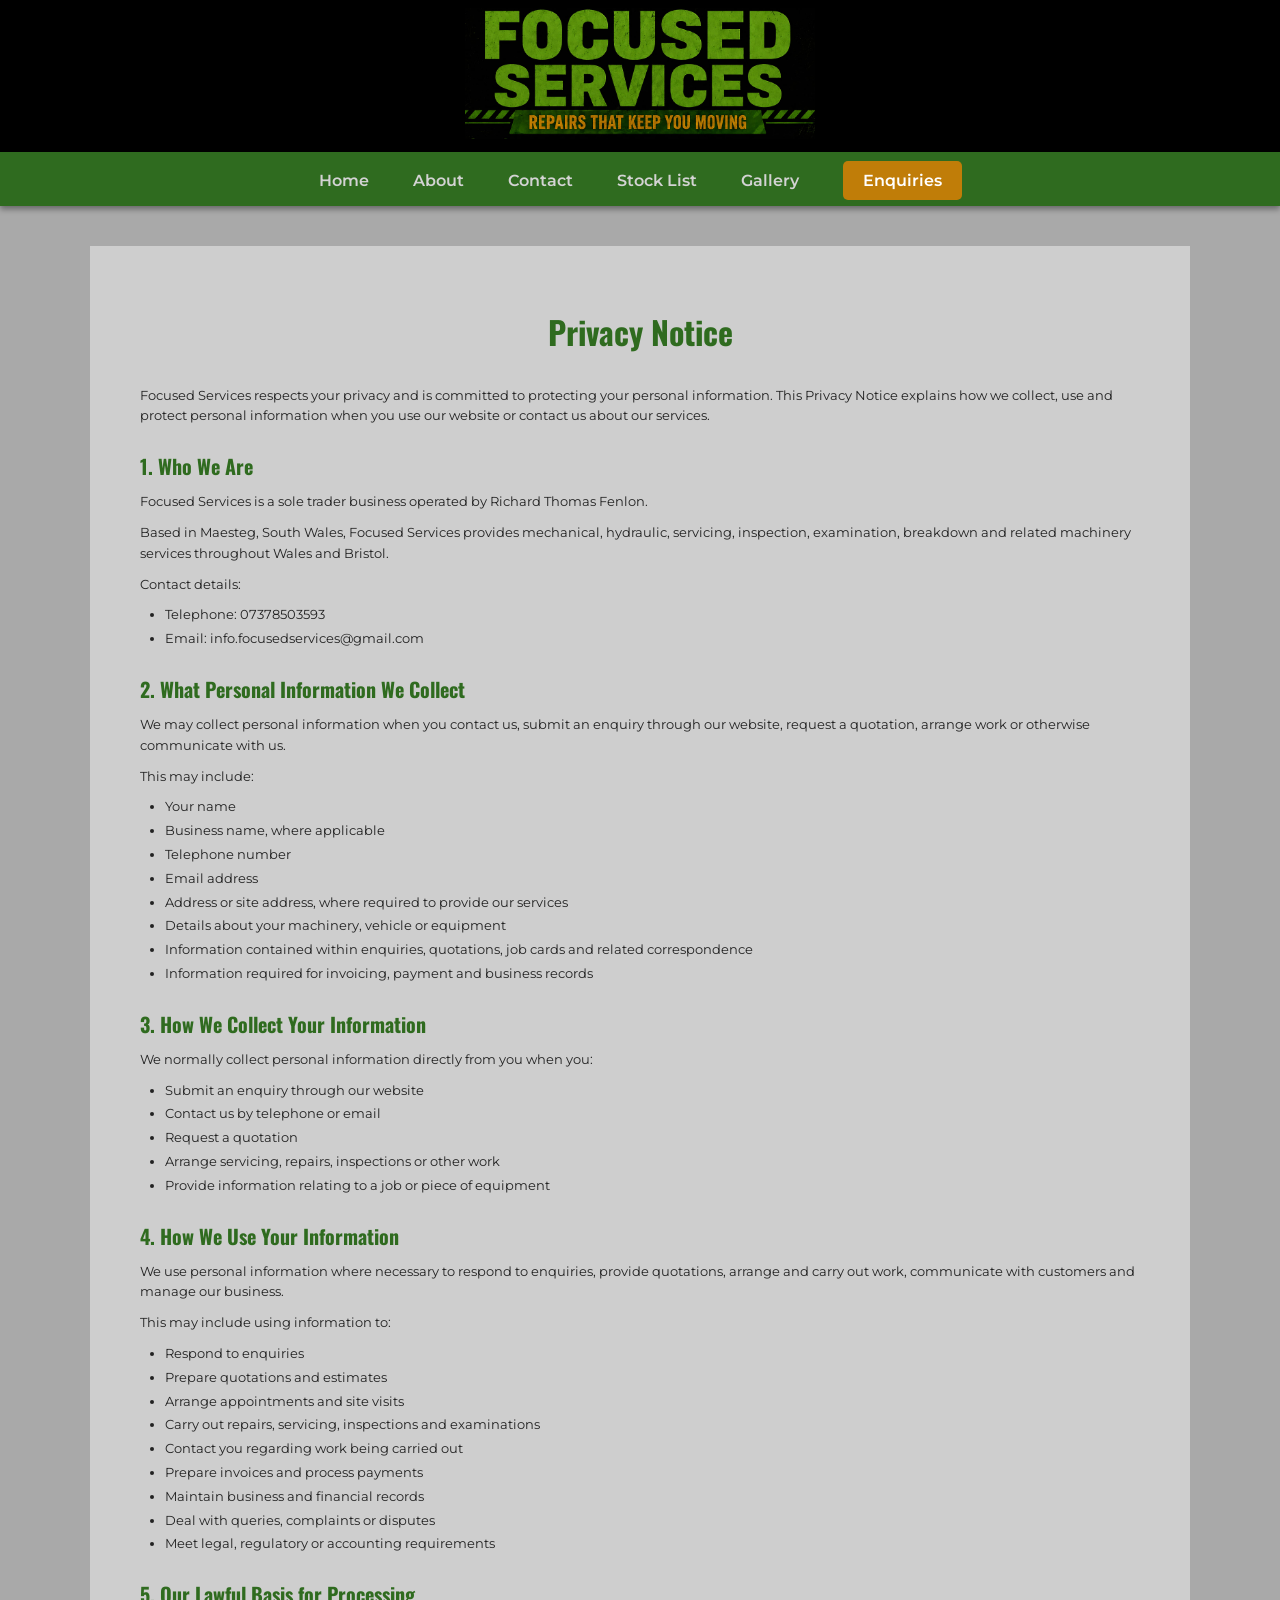
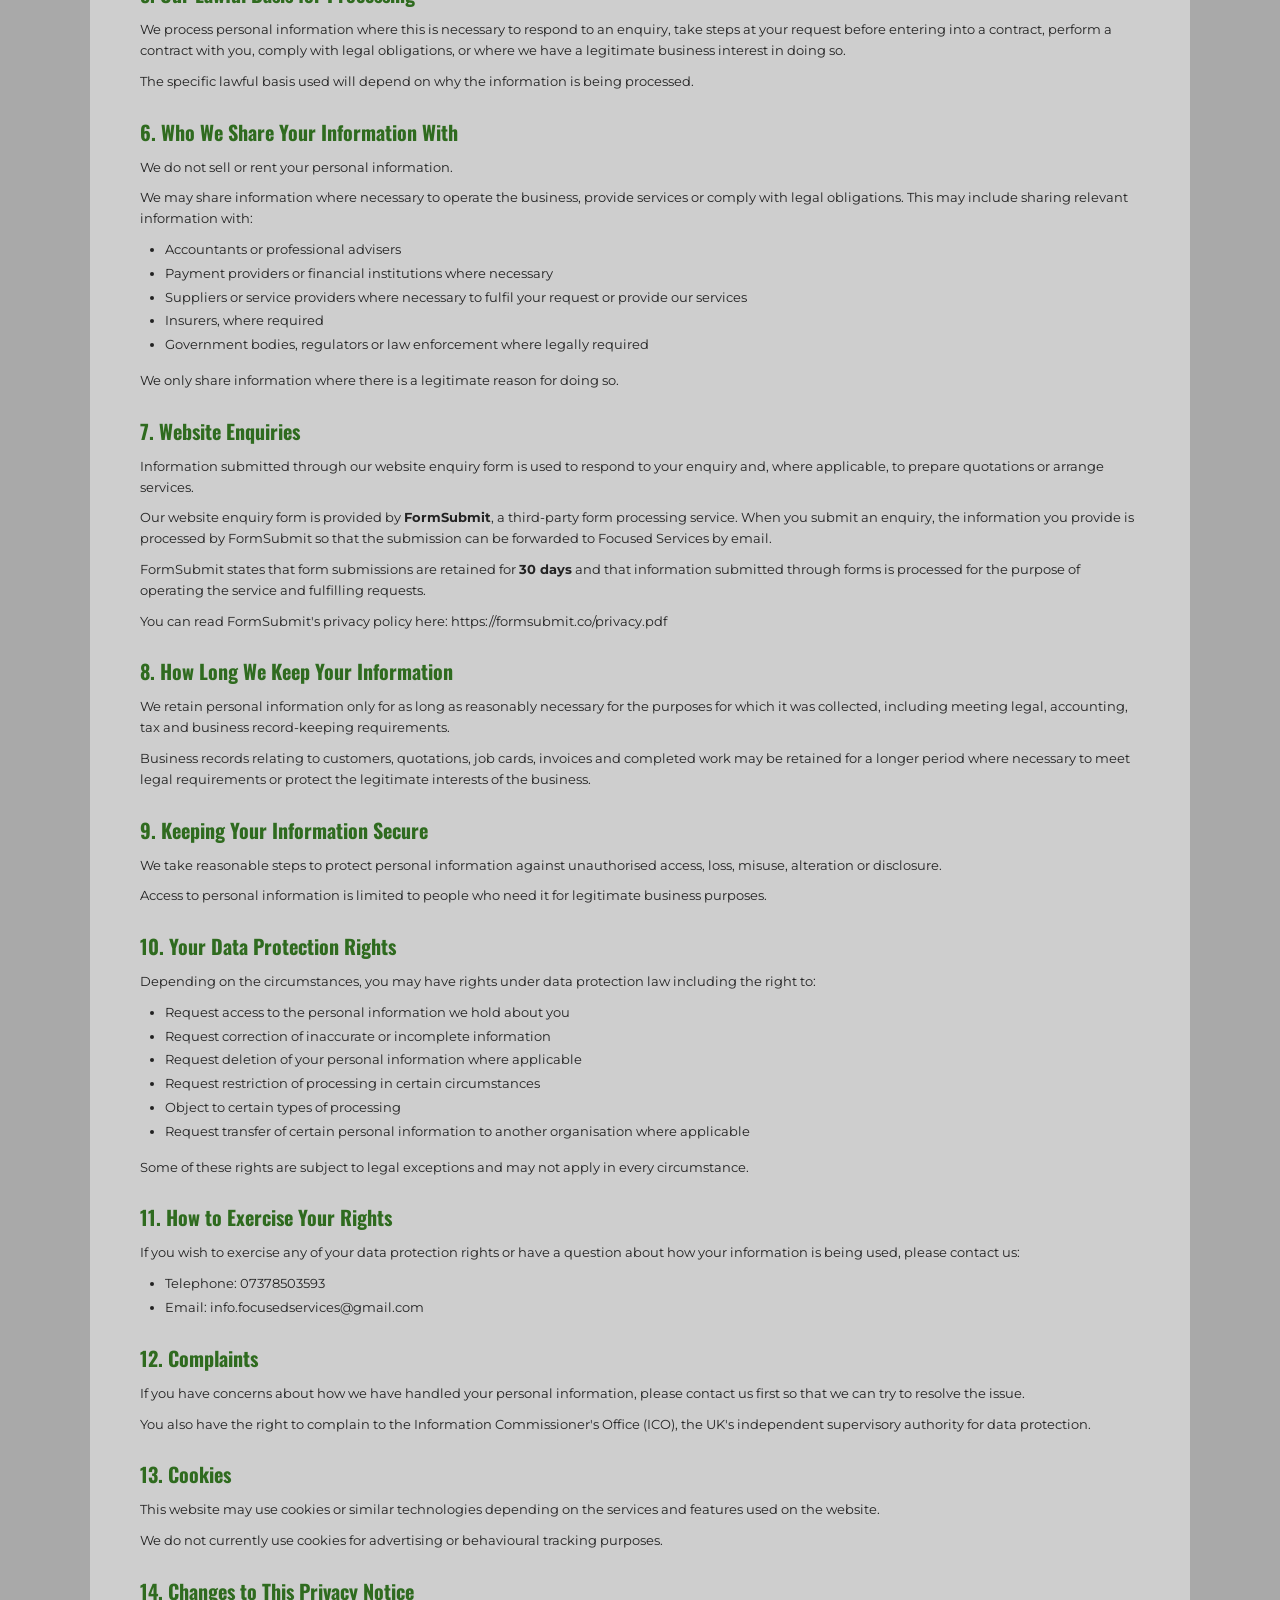
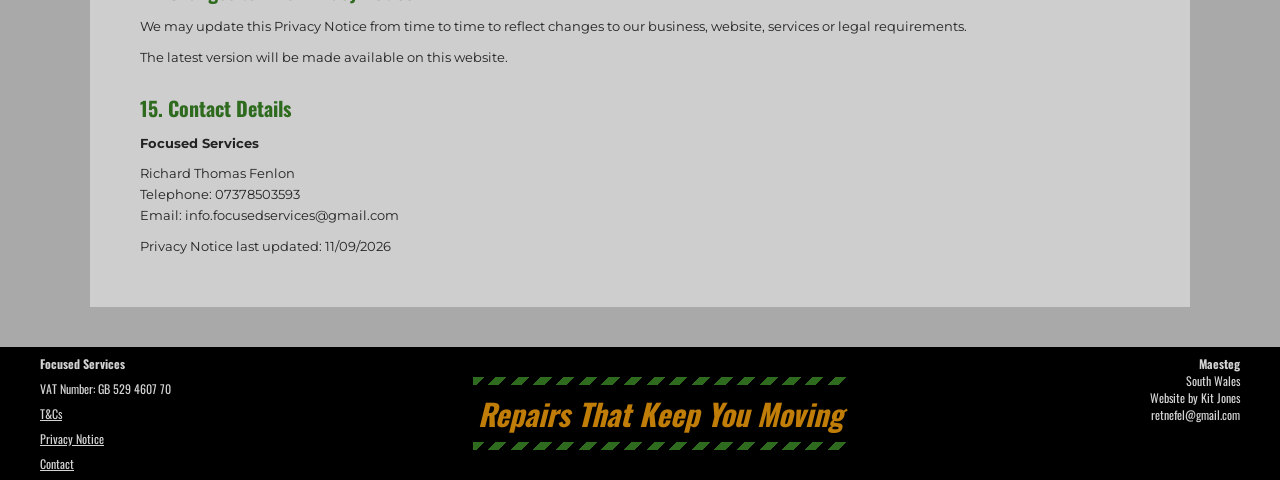
<file: privacy.html>
<!DOCTYPE html>
<html lang="en">

<head>
  <!-- Google tag (gtag.js) -->
<script async src="https://www.googletagmanager.com/gtag/js?id=G-B5F2LYTM3N"></script>
<script>
  window.dataLayer = window.dataLayer || [];
  function gtag(){dataLayer.push(arguments);}
  gtag('js', new Date());

  gtag('config', 'G-B5F2LYTM3N');
</script>
	<meta charset="UTF-8">
	<meta name="viewport" content="width=device-width, initial-scale=1.0">
	<title>Privacy Notice | Focused Services</title>
	<link rel="preconnect" href="https://fonts.googleapis.com">
  <link rel="preconnect" href="https://fonts.gstatic.com" crossorigin>
	<link href="https://fonts.googleapis.com/css2?family=Montserrat:ital,wght@0,100..900;1,100..900&family=Oswald:wght@200..700&display=swap" rel="stylesheet">
	<link rel="stylesheet" href="style.css">
</head>

<body>
	<header class="hero">
		<img src="images/Focused Services Logo.jpeg" alt="Focused Services Logo" class="logo">
	</header>

  <nav>
  	<a href="index.html">Home</a>
  	<a href="about.html">About</a>
    <a href="contact.html">Contact</a>
    <a href="stock.html">Stock List</a>
  	<a href="gallery.html">Gallery</a>
    <a href="enquiries.html" class="enq-button">Enquiries</a>
  </nav>

  <main class="terms-page">
		<div class="terms-box">

    	<h1>Privacy Notice</h1>

      <p>Focused Services respects your privacy and is committed to protecting your personal information. This Privacy Notice explains how we collect, use and protect personal information when you use our website or contact us about our services.</p>

			<h2>1. Who We Are</h2>

      <p>Focused Services is a sole trader business operated by Richard Thomas Fenlon.</p>
			<p>Based in Maesteg, South Wales, Focused Services provides mechanical, hydraulic, servicing, inspection, examination, breakdown and related machinery services throughout Wales and Bristol.</p>
			<p>Contact details:</p>
				<ul>
          <li>Telephone: 07378503593</li>
          <li>Email: info.focusedservices@gmail.com</li>
      	</ul>

			<h2>2. What Personal Information We Collect</h2>

      <p>We may collect personal information when you contact us, submit an enquiry through our website, request a quotation, arrange work or otherwise communicate with us.</p>
			<p>This may include:</p>
				<ul>
        	<li>Your name</li>
          <li>Business name, where applicable</li>
          <li>Telephone number</li>
          <li>Email address</li>
          <li>Address or site address, where required to provide our services</li>
          <li>Details about your machinery, vehicle or equipment</li>
          <li>Information contained within enquiries, quotations, job cards and related correspondence</li>
          <li>Information required for invoicing, payment and business records</li>
        </ul>
		
			<h2>3. How We Collect Your Information</h2>

      <p>We normally collect personal information directly from you when you:</p>
				<ul>
        	<li>Submit an enquiry through our website</li>
          <li>Contact us by telephone or email</li>
          <li>Request a quotation</li>
          <li>Arrange servicing, repairs, inspections or other work</li>
          <li>Provide information relating to a job or piece of equipment</li>
        </ul>

			<h2>4. How We Use Your Information</h2>

      <p>We use personal information where necessary to respond to enquiries, provide quotations, arrange and carry out work, communicate with customers and manage our business.</p>
			<p>This may include using information to:</p>
				<ul>
          <li>Respond to enquiries</li>
          <li>Prepare quotations and estimates</li>
          <li>Arrange appointments and site visits</li>
          <li>Carry out repairs, servicing, inspections and examinations</li>
        	<li>Contact you regarding work being carried out</li>
          <li>Prepare invoices and process payments</li>
          <li>Maintain business and financial records</li>
          <li>Deal with queries, complaints or disputes</li>
          <li>Meet legal, regulatory or accounting requirements</li>
        </ul>

			<h2>5. Our Lawful Basis for Processing</h2>

      <p>We process personal information where this is necessary to respond to an enquiry, take steps at your request before entering into a contract, perform a contract with you, comply with legal obligations, or where we have a legitimate business interest in doing so.</p>
			<p>The specific lawful basis used will depend on why the information is being processed.</p>

			<h2>6. Who We Share Your Information With</h2>

    	<p>We do not sell or rent your personal information.</p>
			<p>We may share information where necessary to operate the business, provide services or comply with legal obligations. This may include sharing relevant information with:</p>
				<ul>
        	<li>Accountants or professional advisers</li>
          <li>Payment providers or financial institutions where necessary</li>
          <li>Suppliers or service providers where necessary to fulfil your request or provide our services</li>
          <li>Insurers, where required</li>
          <li>Government bodies, regulators or law enforcement where legally required</li>
        </ul>
			<p>We only share information where there is a legitimate reason for doing so.</p>

			<h2>7. Website Enquiries</h2>

      <p>Information submitted through our website enquiry form is used to respond to your enquiry and, where applicable, to prepare quotations or arrange services.</p>
			<p>Our website enquiry form is provided by <strong>FormSubmit</strong>, a third-party form processing service. When you submit an enquiry, the information you provide is processed by FormSubmit so that the submission can be forwarded to Focused Services by email.</p>
			<p>FormSubmit states that form submissions are retained for <strong>30 days</strong> and that information submitted through forms is processed for the purpose of operating the service and fulfilling requests.</p>
			<p>You can read FormSubmit's privacy policy here: https://formsubmit.co/privacy.pdf</p>

			<h2>8. How Long We Keep Your Information</h2>

      <p>We retain personal information only for as long as reasonably necessary for the purposes for which it was collected, including meeting legal, accounting, tax and business record-keeping requirements.</p>
			<p>Business records relating to customers, quotations, job cards, invoices and completed work may be retained for a longer period where necessary to meet legal requirements or protect the legitimate interests of the business.</p>

      <h2>9. Keeping Your Information Secure</h2>

      <p>We take reasonable steps to protect personal information against unauthorised access, loss, misuse, alteration or disclosure.</p>
			<p>Access to personal information is limited to people who need it for legitimate business purposes.</p>

			<h2>10. Your Data Protection Rights</h2>

      <p>Depending on the circumstances, you may have rights under data protection law including the right to:</p>
				<ul>
        	<li>Request access to the personal information we hold about you</li>
          <li>Request correction of inaccurate or incomplete information</li>
          <li>Request deletion of your personal information where applicable</li>
          <li>Request restriction of processing in certain circumstances</li>
          <li>Object to certain types of processing</li>
          <li>Request transfer of certain personal information to another organisation where applicable</li>
        </ul>

      <p>Some of these rights are subject to legal exceptions and may not apply in every circumstance.</p>

			<h2>11. How to Exercise Your Rights</h2>

      <p>If you wish to exercise any of your data protection rights or have a question about how your information is being used, please contact us:</p>
				<ul>
        	<li>Telephone: 07378503593</li>
          <li>Email: info.focusedservices@gmail.com</li>
        </ul>

			<h2>12. Complaints</h2>

      <p>If you have concerns about how we have handled your personal information, please contact us first so that we can try to resolve the issue.</p>
			<p>You also have the right to complain to the Information Commissioner's Office (ICO), the UK's independent supervisory authority for data protection.</p>

			<h2>13. Cookies</h2>

      <p>This website may use cookies or similar technologies depending on the services and features used on the website.</p>
			<p>We do not currently use cookies for advertising or behavioural tracking purposes.</p>

			<h2>14. Changes to This Privacy Notice</h2>

      <p>We may update this Privacy Notice from time to time to reflect changes to our business, website, services or legal requirements.</p>
			<p>The latest version will be made available on this website.</p>

			<h2>15. Contact Details</h2>

			<p><strong>Focused Services</strong></p>
			<p>Richard Thomas Fenlon<br>
         Telephone: 07378503593<br>
         Email: info.focusedservices@gmail.com</p>
			<p>Privacy Notice last updated: 11/09/2026</p>
		</div>
	</main>

  <footer>
  	<div class="footer-left">
      <strong>Focused Services</strong>
      <span class="footer-VAT">VAT Number: GB 529 4607 70</span>
      <a href="terms.html">T&Cs</a>
      <a href="privacy.html">Privacy Notice</a>
      <a href="contact.html">Contact</a>
    </div>

    <div class="footer-centre">
    	<div class="footer-stripes"></div>
        <span>Repairs That Keep You Moving</span>
      <div class="footer-stripes"></div>
    </div>

    <div class="footer-right">
      <strong>Maesteg</strong>
      <span>South Wales</span>
      <span>Website by Kit Jones</span>
      <span>retnefel@gmail.com</span>
    </div>
 	</footer>
	</body>
</html>
</file>
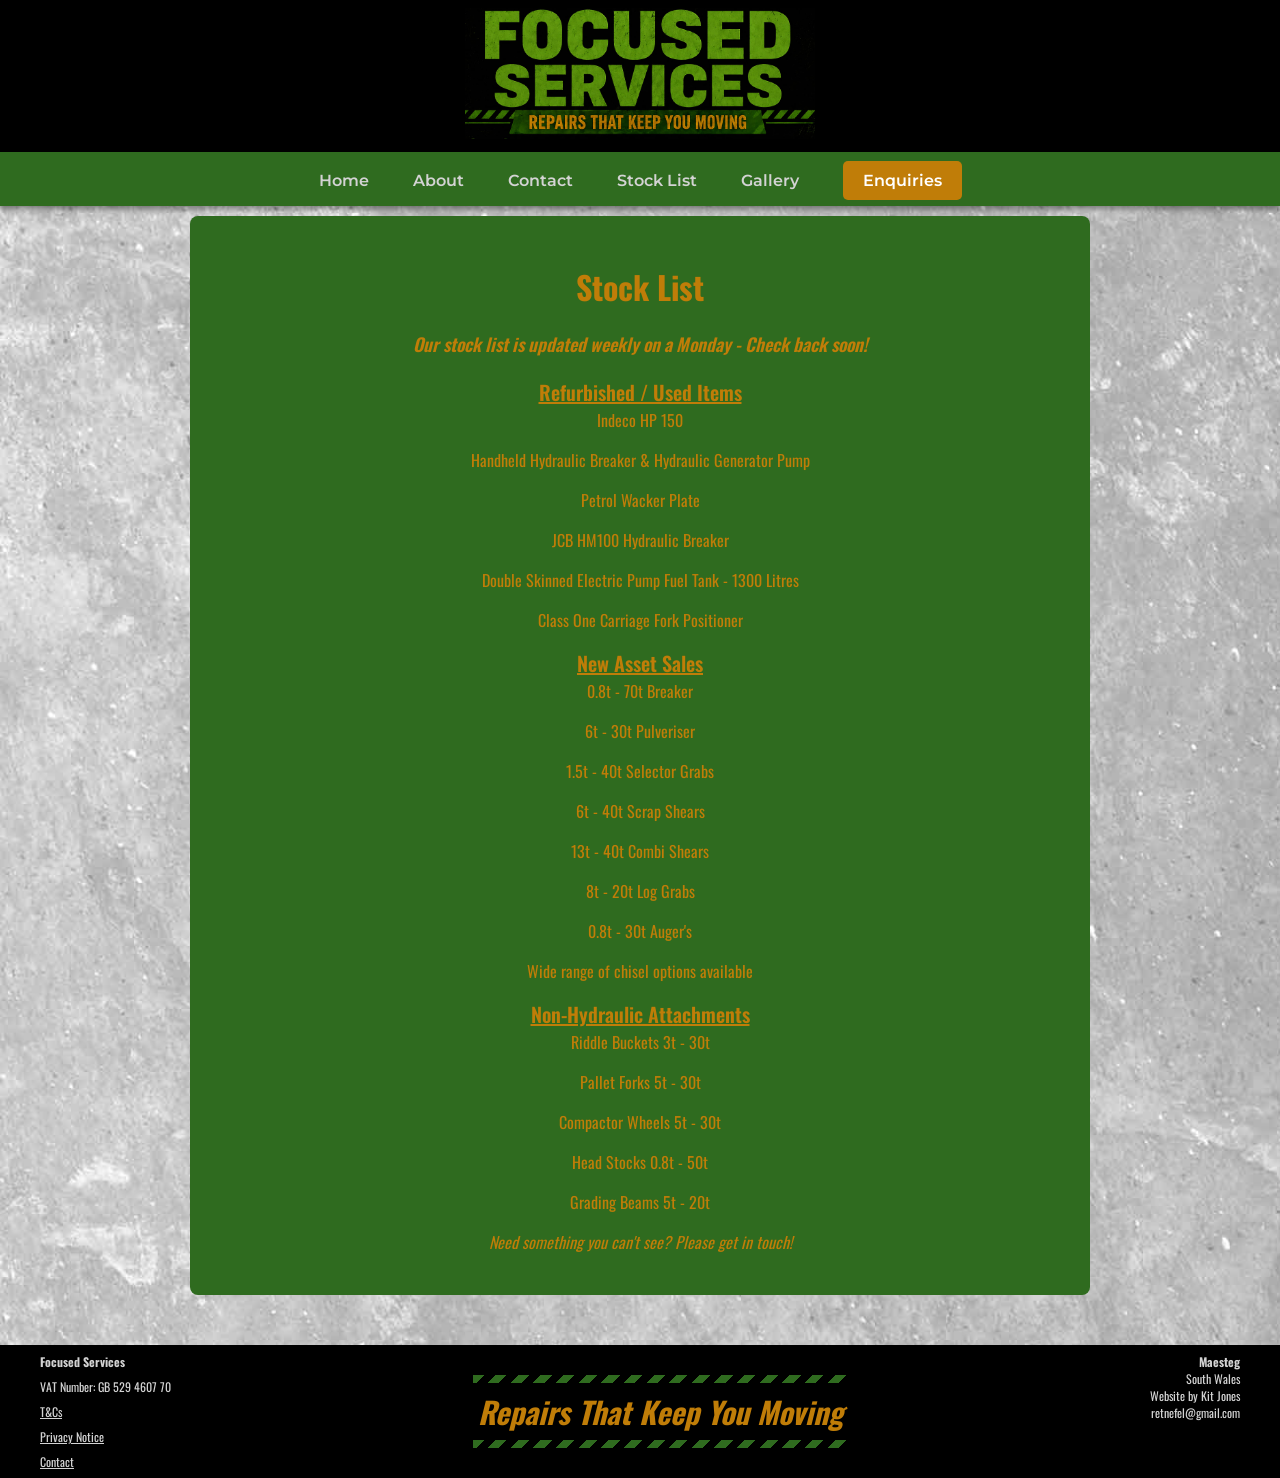
<file: stock.html>
<!DOCTYPE html>
<html lang="en">

<head>
  <!-- Google tag (gtag.js) -->
<script async src="https://www.googletagmanager.com/gtag/js?id=G-B5F2LYTM3N"></script>
<script>
  window.dataLayer = window.dataLayer || [];
  function gtag(){dataLayer.push(arguments);}
  gtag('js', new Date());

  gtag('config', 'G-B5F2LYTM3N');
</script>
  <meta charset="UTF-8">
  <meta name="viewport" content="width=device-width, initial-scale=1.0">
	<title>Stock List | Focused Services</title>
		<link rel="preconnect" href="https://fonts.googleapis.com">
  	<link rel="preconnect" href="https://fonts.gstatic.com" crossorigin>
		<link href="https://fonts.googleapis.com/css2?family=Montserrat:ital,wght@0,100..900;1,100..900&family=Oswald:wght@200..700&display=swap" rel="stylesheet">
		<link rel="stylesheet" href="style.css">
</head>

<body>	
	<header class="hero">
    <img src="images/Focused Services Logo.jpeg" alt="Focused Services Logo" class="logo">
  </header>

  <nav>
  	<a href="index.html">Home</a>
    <a href="about.html">About</a>
    <a href="contact.html">Contact</a>
    <a href="stock.html">Stock List</a>
    <a href="gallery.html">Gallery</a>
  	<a href="enquiries.html" class="enq-button">Enquiries</a>
  </nav>

  <main class="stock-list">
  	<div class="stock-container">
      <h1>Stock List</h1>
      <span class="stock-tag">Our stock list is updated weekly on a Monday - Check back soon!</span>
		<div class="stock-item">
      <span class="sub-stock-heading">Refurbished / Used Items</span>
      <p>Indeco HP 150</p>
      <p>Handheld Hydraulic Breaker & Hydraulic Generator Pump</p>
      <p>Petrol Wacker Plate</p>
      <p>JCB HM100 Hydraulic Breaker</p>
      <p>Double Skinned Electric Pump Fuel Tank - 1300 Litres</p>
      <p>Class One Carriage Fork Positioner</p>
      <span class="sub-stock-heading">New Asset Sales</span>
      <p>0.8t - 70t Breaker</p>
      <p>6t - 30t Pulveriser</p>
      <p>1.5t - 40t Selector Grabs</p>
      <p>6t - 40t Scrap Shears</p>
      <p>13t - 40t Combi Shears</p>
      <p>8t - 20t Log Grabs</p>
      <p>0.8t - 30t Auger's</p>
      <p>Wide range of chisel options available</p>
      <span class="sub-stock-heading">Non-Hydraulic Attachments</span>
      <p>Riddle Buckets 3t - 30t</p>
      <p>Pallet Forks 5t - 30t</p>
      <p>Compactor Wheels 5t - 30t</p>
      <p>Head Stocks 0.8t - 50t</p>
      <p>Grading Beams 5t - 20t</p>
    </div>
      <p class="stock-contact">Need something you can't see? Please get in touch!</p>
    </div>
	</main>

  <footer>
  	<div class="footer-left">
    	<strong>Focused Services</strong>
      <span class="footer-VAT">VAT Number: GB 529 4607 70</span>
      <a href="terms.html">T&Cs</a>
      <a href="privacy.html">Privacy Notice</a>
    	<a href="contact.html">Contact</a>
    </div>

    <div class="footer-centre">
    	<div class="footer-stripes"></div>
      	<span>Repairs That Keep You Moving</span>
    	<div class="footer-stripes"></div>
    </div>

    <div class="footer-right">
    	<strong>Maesteg</strong>
      <span>South Wales</span>
      <span>Website by Kit Jones</span>
    	<span>retnefel@gmail.com</span>
    </div>
	</footer>
</body>
</html>
</file>
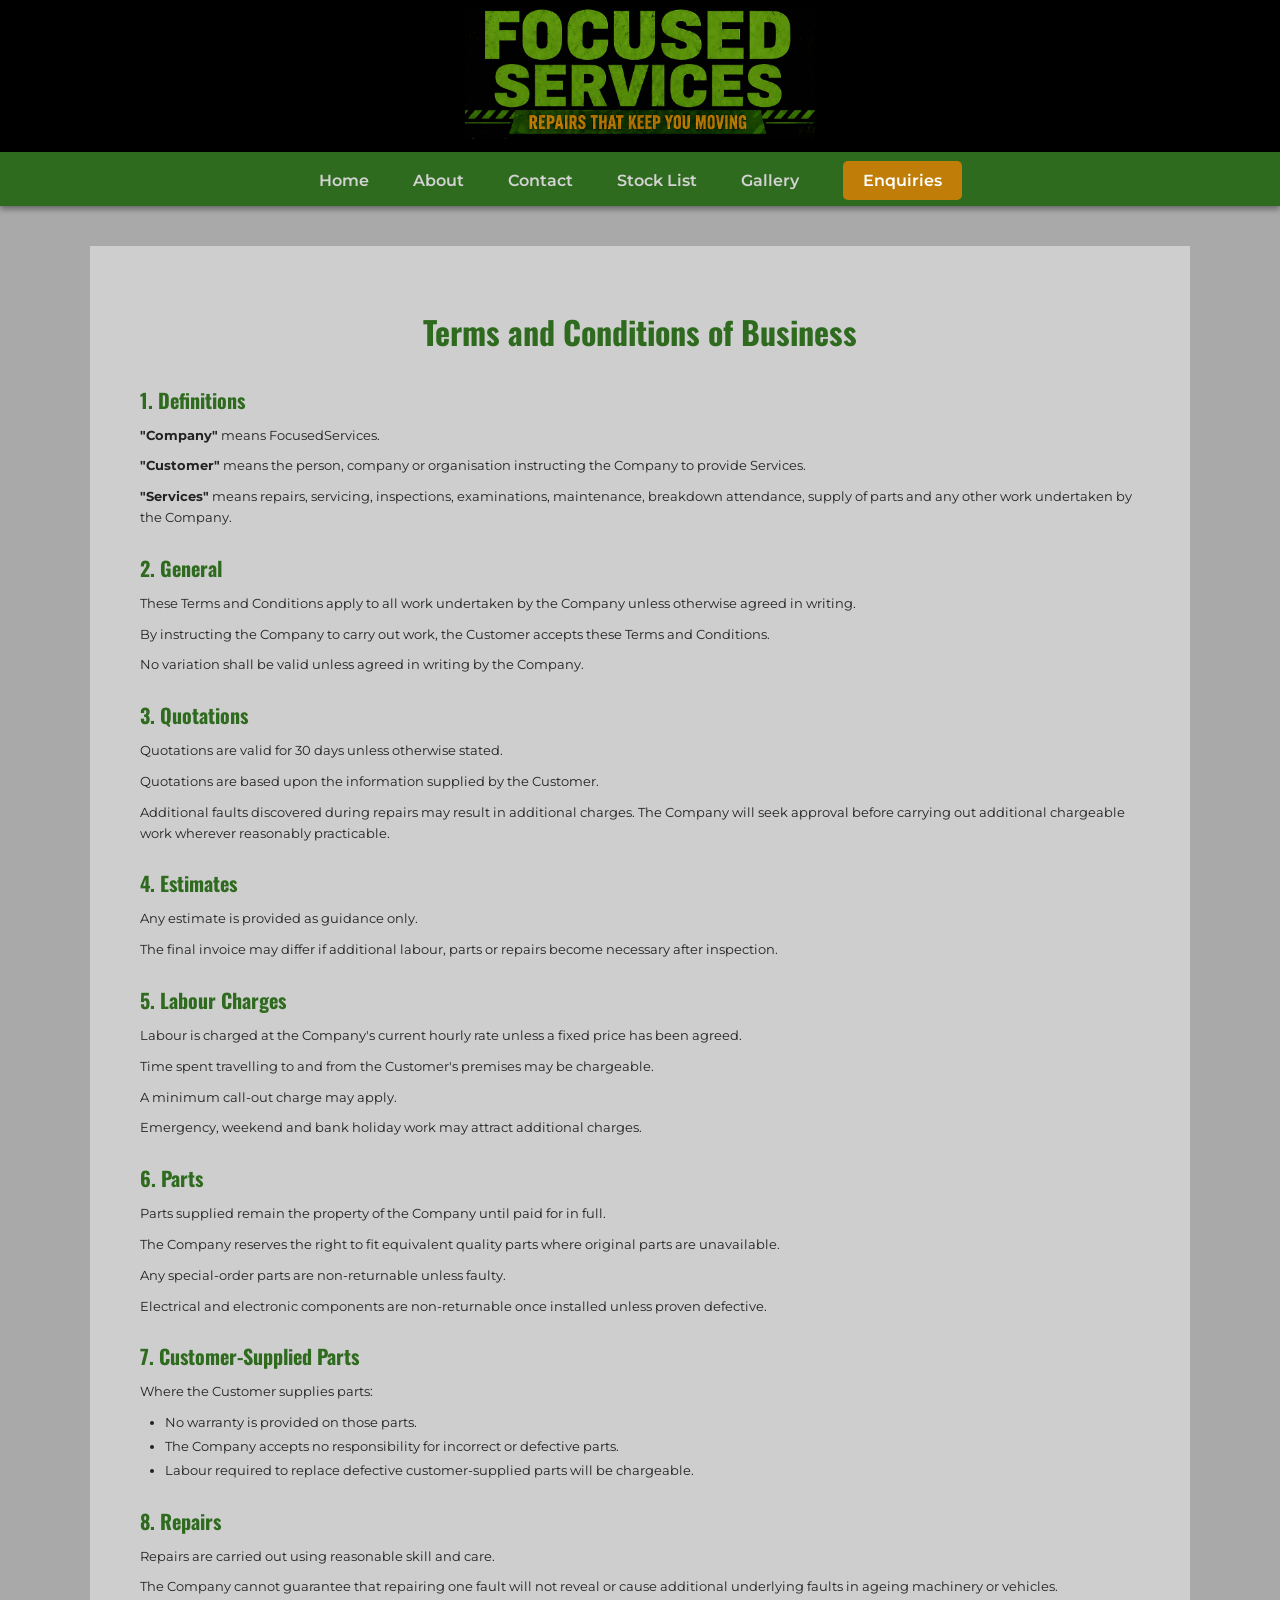
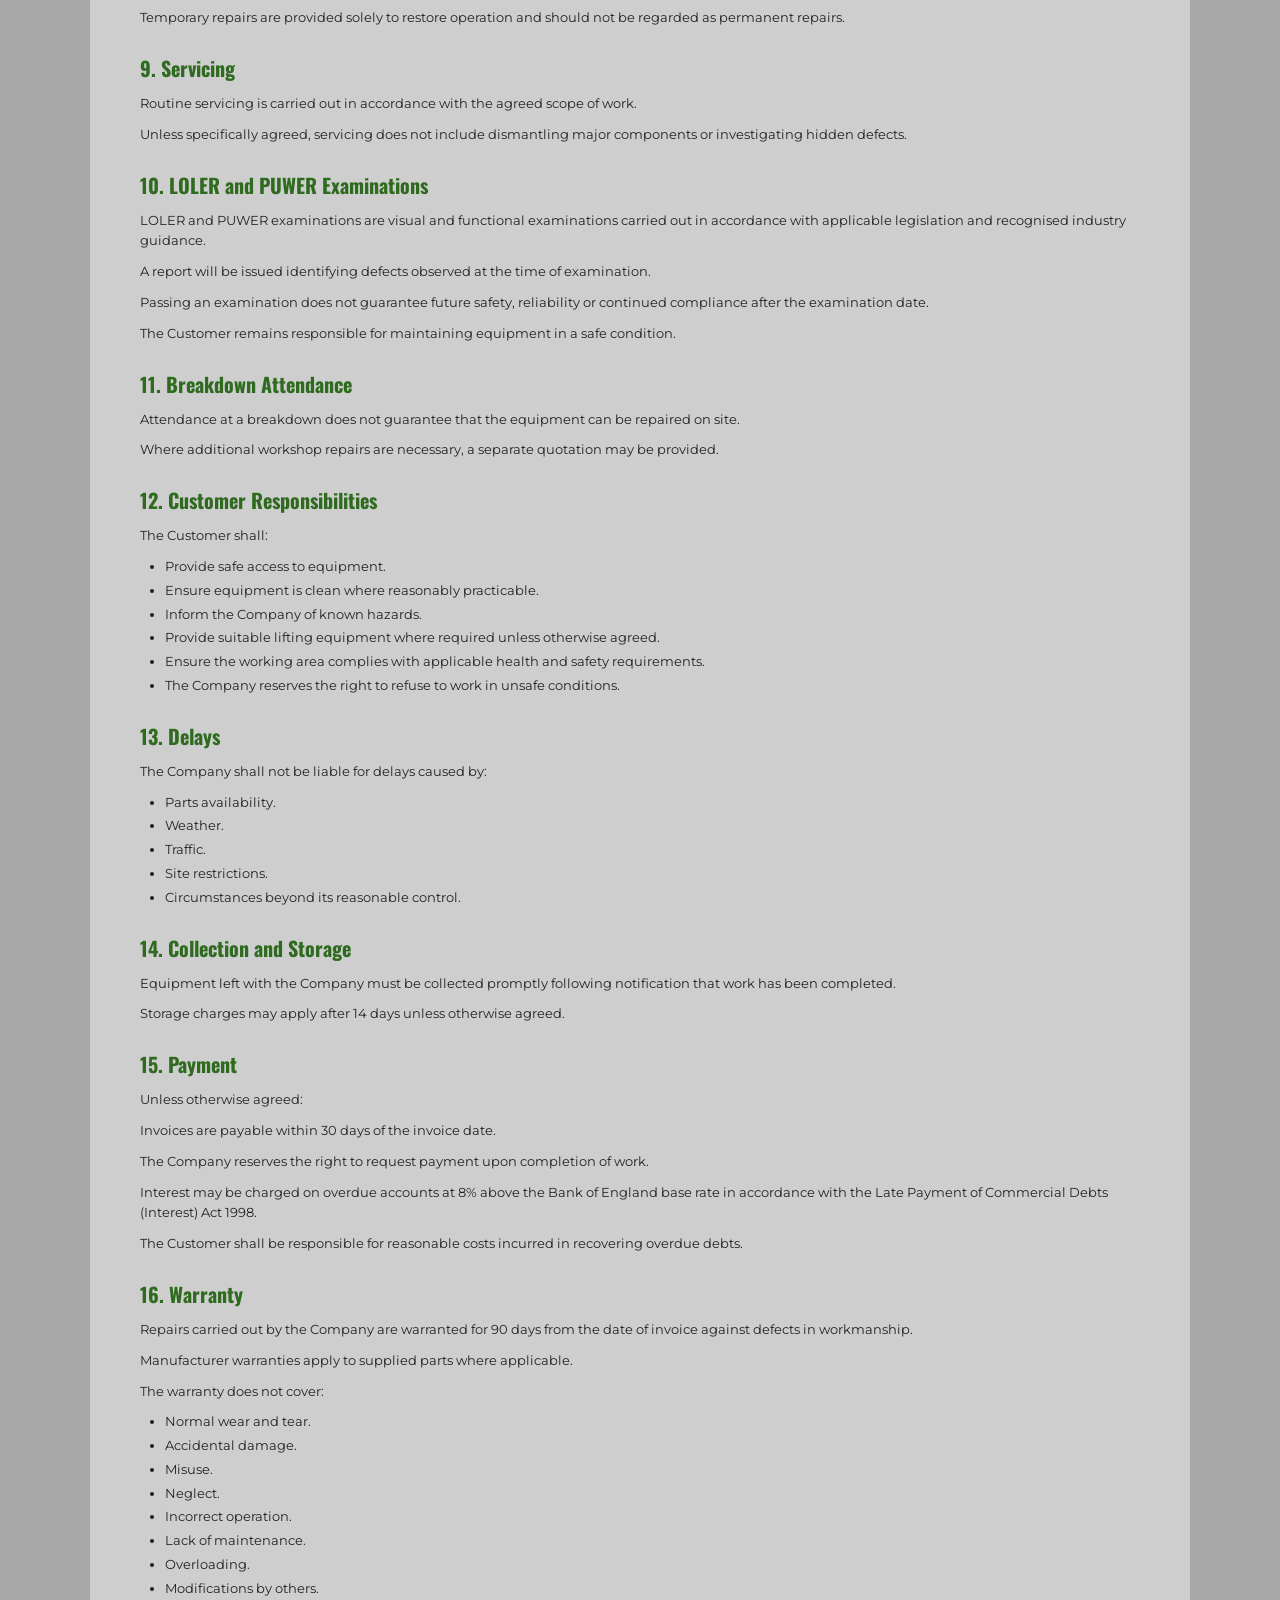
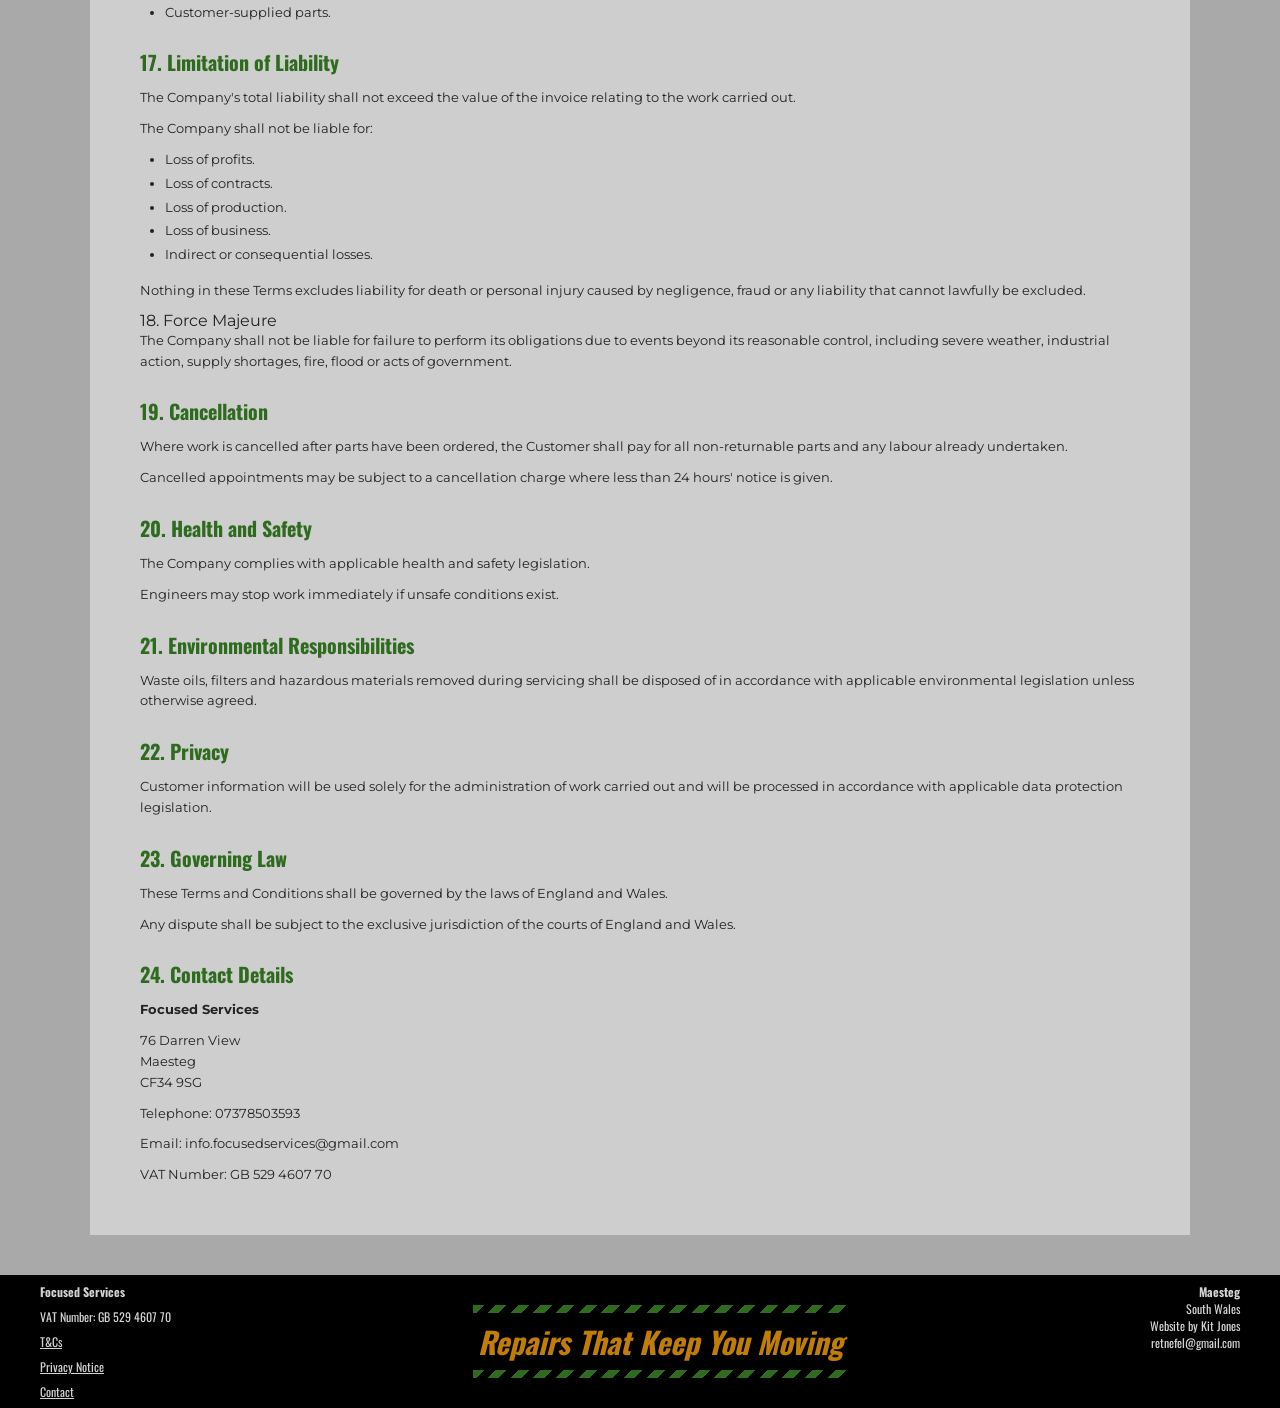
<file: terms.html>
<!DOCTYPE html>
<html lang="en">

<head>
  <!-- Google tag (gtag.js) -->
<script async src="https://www.googletagmanager.com/gtag/js?id=G-B5F2LYTM3N"></script>
<script>
  window.dataLayer = window.dataLayer || [];
  function gtag(){dataLayer.push(arguments);}
  gtag('js', new Date());

  gtag('config', 'G-B5F2LYTM3N');
</script>
	<meta charset="UTF-8">
  <meta name="viewport" content="width=device-width, initial-scale=1.0">
	<title>Terms & Conditions | Focused Services</title>
		<link rel="preconnect" href="https://fonts.googleapis.com">
    <link rel="preconnect" href="https://fonts.gstatic.com" crossorigin>
		<link href="https://fonts.googleapis.com/css2?family=Montserrat:ital,wght@0,100..900;1,100..900&family=Oswald:wght@200..700&display=swap" rel="stylesheet">
		<link rel="stylesheet" href="style.css">
</head>

<body>
	<header class="hero">
		<img src="images/Focused Services Logo.jpeg" alt="Focused Services Logo" class="logo">
	</header>

  <nav>
  	<a href="index.html">Home</a>
    <a href="about.html">About</a>
    <a href="contact.html">Contact</a>
    <a href="stock.html">Stock List</a>
    <a href="gallery.html">Gallery</a>
    <a href="enquiries.html" class="enq-button">Enquiries</a>
  </nav>

  <main class="terms-page">
		<div class="terms-box">

    	<h1>Terms and Conditions of Business</h1>

      <h2>1. Definitions</h2>

      <p><strong>"Company"</strong> means FocusedServices.</p>
			<p><strong>"Customer"</strong> means the person, company or organisation instructing the Company to provide Services.</p>
			<p><strong>"Services"</strong> means repairs, servicing, inspections, examinations, maintenance, breakdown attendance, supply of parts and any other work undertaken by the Company.</p>

			<h2>2. General</h2>

    	<p>These Terms and Conditions apply to all work undertaken by the Company unless otherwise agreed in writing.</p>
			<p>By instructing the Company to carry out work, the Customer accepts these Terms and Conditions.</p>
			<p>No variation shall be valid unless agreed in writing by the Company.</p>

			<h2>3. Quotations</h2>

    	<p>Quotations are valid for 30 days unless otherwise stated.</p>
			<p>Quotations are based upon the information supplied by the Customer.</p>
			<p>Additional faults discovered during repairs may result in additional charges. The Company will seek approval before carrying out additional chargeable work wherever reasonably practicable.</p>

			<h2>4. Estimates</h2>

			<p>Any estimate is provided as guidance only.</p>
			<p>The final invoice may differ if additional labour, parts or repairs become necessary after inspection.</p>
			
			<h2>5. Labour Charges</h2>
			
			<p>Labour is charged at the Company's current hourly rate unless a fixed price has been agreed.</p>
			<p>Time spent travelling to and from the Customer's premises may be chargeable.</p>
			<p>A minimum call-out charge may apply.</p>
			<p>Emergency, weekend and bank holiday work may attract additional charges.</p>

			<h2>6. Parts</h2>

      <p>Parts supplied remain the property of the Company until paid for in full.</p>
			<p>The Company reserves the right to fit equivalent quality parts where original parts are unavailable.</p>
			<p>Any special-order parts are non-returnable unless faulty.</p>
			<p>Electrical and electronic components are non-returnable once installed unless proven defective.</p>

			<h2>7. Customer-Supplied Parts</h2>

			<p>Where the Customer supplies parts:</p>
				<ul>
          <li>No warranty is provided on those parts.</li>
          <li>The Company accepts no responsibility for incorrect or defective parts.</li>
          <li>Labour required to replace defective customer-supplied parts will be chargeable.</li>
        </ul>

			<h2>8. Repairs</h2>
			
			<p>Repairs are carried out using reasonable skill and care.</p>	
			<p>The Company cannot guarantee that repairing one fault will not reveal or cause additional underlying faults in ageing machinery or vehicles.</p>
			<p>Temporary repairs are provided solely to restore operation and should not be regarded as permanent repairs.</p>

			<h2>9. Servicing</h2>
			<p>Routine servicing is carried out in accordance with the agreed scope of work.</p>
			<p>Unless specifically agreed, servicing does not include dismantling major components or investigating hidden defects.</p>

			<h2>10. LOLER and PUWER Examinations</h2>

			<p>LOLER and PUWER examinations are visual and functional examinations carried out in accordance with applicable legislation and recognised industry guidance.</p>
			<p>A report will be issued identifying defects observed at the time of examination.</p>
			<p>Passing an examination does not guarantee future safety, reliability or continued compliance after the examination date.</p>
			<p>The Customer remains responsible for maintaining equipment in a safe condition.</p>

			<h2>11. Breakdown Attendance</h2>

      <p>Attendance at a breakdown does not guarantee that the equipment can be repaired on site.</p>
			<p>Where additional workshop repairs are necessary, a separate quotation may be provided.</p>

			<h2>12. Customer Responsibilities</h2>

      <p>The Customer shall:</p>
				<ul>
        	<li>Provide safe access to equipment.</li>
          <li>Ensure equipment is clean where reasonably practicable.</li>
          <li>Inform the Company of known hazards.</li>
          <li>Provide suitable lifting equipment where required unless otherwise agreed.</li>
          <li>Ensure the working area complies with applicable health and safety requirements.</li>
          <li>The Company reserves the right to refuse to work in unsafe conditions.</li>
        </ul>

			<h2>13. Delays</h2>

      <p>The Company shall not be liable for delays caused by:</p>
				<ul>
          <li>Parts availability.</li>
          <li>Weather.</li>
          <li>Traffic.</li>
          <li>Site restrictions.</li>
          <li>Circumstances beyond its reasonable control.</li>
      	</ul>

			<h2>14. Collection and Storage</h2>

      <p>Equipment left with the Company must be collected promptly following notification that work has been completed.</p>
			<p>Storage charges may apply after 14 days unless otherwise agreed.</p>

			<h2>15. Payment</h2>

    	<p>Unless otherwise agreed:</p>
			<p>Invoices are payable within 30 days of the invoice date.</p>
			<p>The Company reserves the right to request payment upon completion of work.</p>
			<p>Interest may be charged on overdue accounts at 8% above the Bank of England base rate in accordance with the Late Payment of Commercial Debts (Interest) Act 1998.</p>
			<p>The Customer shall be responsible for reasonable costs incurred in recovering overdue debts.</p>

			<h2>16. Warranty</h2>

      <p>Repairs carried out by the Company are warranted for 90 days from the date of invoice against defects in workmanship.</p>
			<p>Manufacturer warranties apply to supplied parts where applicable.</p>
			<p>The warranty does not cover:</p>
				<ul>
          <li>Normal wear and tear.</li>
          <li>Accidental damage.</li>
          <li>Misuse.</li>
          <li>Neglect.</li>
          <li>Incorrect operation.</li>
          <li>Lack of maintenance.</li>
          <li>Overloading.</li>
          <li>Modifications by others.</li>
          <li>Customer-supplied parts.</li>
        </ul>

			<h2>17. Limitation of Liability</h2>

      <p>The Company's total liability shall not exceed the value of the invoice relating to the work carried out.</p>
			<p>The Company shall not be liable for:</p>
				<ul>
          <li>Loss of profits.</li>
          <li>Loss of contracts.</li>
          <li>Loss of production.</li>
          <li>Loss of business.</li>
          <li>Indirect or consequential losses.</li>
        </ul>
			<p>Nothing in these Terms excludes liability for death or personal injury caused by negligence, fraud or any liability that cannot lawfully be excluded.</p>

			</h2>18. Force Majeure</h2>

      <p>The Company shall not be liable for failure to perform its obligations due to events beyond its reasonable control, including severe weather, industrial action, supply shortages, fire, flood or acts of government.</p>

      <h2>19. Cancellation</h2>

      <p>Where work is cancelled after parts have been ordered, the Customer shall pay for all non-returnable parts and any labour already undertaken.</p>
      <p>Cancelled appointments may be subject to a cancellation charge where less than 24 hours' notice is given.</p>

      <h2>20. Health and Safety</h2>

      <p>The Company complies with applicable health and safety legislation.</p>
      <p>Engineers may stop work immediately if unsafe conditions exist.</p>

      <h2>21. Environmental Responsibilities</h2>

      <p>Waste oils, filters and hazardous materials removed during servicing shall be disposed of in accordance with applicable environmental legislation unless otherwise agreed.</p>

      <h2>22. Privacy</h2>

      <p>Customer information will be used solely for the administration of work carried out and will be processed in accordance with applicable data protection legislation.</p>

      <h2>23. Governing Law</h2>

      <p>These Terms and Conditions shall be governed by the laws of England and Wales.</p>
      <p>Any dispute shall be subject to the exclusive jurisdiction of the courts of England and Wales.</p>

      <h2>24. Contact Details</h2>

      <p><strong>Focused Services</strong></p>

      <p>76 Darren View<br>
         Maesteg<br>
         CF34 9SG</p>
      <p>Telephone: 07378503593</p>
      <p>Email: info.focusedservices@gmail.com</p>
      <p>VAT Number: GB 529 4607 70</p>

    </div>
  </main>

  <footer>
    <div class="footer-left">
      <strong>Focused Services</strong>
      <span class="footer-VAT">VAT Number: GB 529 4607 70</span>
      <a href="terms.html">T&Cs</a>
      <a href="privacy.html">Privacy Notice</a>
      <a href="contact.html">Contact</a>
    </div>

    <div class="footer-centre">
      <div class="footer-stripes"></div>
        <span>Repairs That Keep You Moving</span>
      <div class="footer-stripes"></div>
    </div>

    <div class="footer-right">
      <strong>Maesteg</strong>
      <span>South Wales</span>
      <span>Website by Kit Jones</span>
      <span>retnefel@gmail.com</span>
    </div>
  </footer>
</body>
</html>
</file>
<file: style.css>
body {
    background-image:url("images/concretebackgound.jpg");
    background-size: cover;
    margin: 0;
    color: white; 
}

.company-name {
    color: darkgreen;
    font-family: 'Oswald', sans-serif;
    font-size: 55px;
    margin: 0;
    line-height: 1;
}

.tagline {
    color: #C07D08;
    font-family: 'Montserrat', sans-serif;
    font-size: 20px;
    margin: 5px 0 0 0;
}

.hero {
    background-color: black;
    padding: 8px 15px;
    text-align: center;
}

.footer {
    background-color: #111111;
    padding: 15px 20px;
    text-align: center;
    color: white;
    font-family: 'Montserrat', sans-serif;
    margin-top: 80px;
}

.logo {
    width: 350px;
    max-width: 90%;
    height: auto;
}

nav {
    background-color: #2F6B1F;
    padding: 15px 0;
    position: sticky;
    top: 0;
    z-index: 1000;
    box-shadow: 0 3px 6px rgba(0, 0, 0, 0.4);
    text-align: center
   
}

nav a {
    color: lightgrey;
    text-decoration: none;
    margin: 0 20px;
    font-family: 'Montserrat', sans-serif;
    font-weight: 600;
    margin: 0 20px;
    transition: 0.3s;
}

nav a:hover {
    color: #C07D08;
}

.enq-button {
    background-color: #C07D08;
    color: white;
    padding: 10px 20px;
    text-decoration: none;
    font-family: 'Montserrat', sans-serif;
    font-weight: 600;
    border-radius: 5px;
    transition: 0.3s;
}

.enq-button:hover {
    background-color:rgb(1, 59, 1);
    color:#C07D08;
}

.services {
    padding-top: 1px;
    padding-bottom: 30px;
    padding-left: 60px;
    padding-right: 60px;
}

.services-heading {
    font-family: 'Montserrat', sans-serif;
    color: darkgreen;
    font-size: 45px;
    margin-bottom: 10px;
    text-align: center;
}

.service-container {
    display: flex;
    flex-direction: row;
    justify-content: center;
}

.service-card {
    background-color: #C07D08;
    width: 250px;
    height: 180px;
    margin: 20px;
    border-radius: 18px;
    display: flex;
    justify-content: space-evenly;
    align-items: center;
    font-family: 'Montserrat', sans-serif;
    text-align: center;
    text-decoration: none;
    font-size: 24px;
    font-weight: bold;
    color: lightgrey;
    box-shadow: 0 4px 10px rgba(0, 0, 0, 0.25);
    transition: 0.3s;
}

.service-card:hover {
    transform: translateY(-8px);
}

.service-page {
    background-color: #2F6B1F;
    padding: 30px 50px;
    text-align: center;
    color: lightgrey;
    margin: 30px auto;
    border-radius: 10px;
    max-width: 900px;
}

.service-page ul {
    list-style: none;
    padding: 0;
    margin: 20px 0;
}

.service-page h1 {
    color: #C07D08;
    font-family: 'Oswald', sans-serif;
}

.service-page > p {
    font-size: 22px;
    font-style: italic;
}

.service-page h2 {
    color: #C07D08;
    font-size: 30px;
}

.service-category h3 {
    font-family: 'Oswald', sans-serif;
    color: #999999;
    font-size: 26px;
}

/* Global font setting */
body {
  font-family: 'Oswald', sans-serif; /* Replace with your homepage font */
  margin: 0;
  padding: 0;
}

.btn-enquiries {
  background-color: #ff6600;
  padding: 8px 16px;
  border-radius: 6px;
}

.enquirenow-button {
    display: block;
    width: fit-content;
    margin: 35px auto 50px;
    font-size: 26px;
    background-color: #C07D08;
    color: white;
    padding: 18px 45px;
    text-decoration: none;
    font-family: 'Montserrat', sans-serif;
    font-weight: 600;
    border-radius: 5px;
    transition: 0.3s;
}

.enquirenow-button:hover {
    background-color:rgb(1, 59, 1);
    color:#C07D08;
}

/* Coming Soon Pages */

.coming-soon-page {
    padding: 70px 20px;
    text-align: center;
}

.coming-soon-box {
    background-color: #2F6B1F;
    max-width: 900px;
    margin: 0 auto;
    padding: 60px 70px;
    border-radius: 10px;
    text-align: center;
}

.coming-soon-box h1 {
    font-family: 'Oswald', sans-serif;
    color: #C07D08;
    font-size: 50px;
    margin: 25px 0 20px 0;
}

.coming-soon-box p {
    font-family: 'Montserrat', sans-serif;
    color: #B0B0B0;
    font-size: 20px;
    line-height: 1.6;
    max-width: 750px;
    margin: 15px auto;
}

/* Coming Soon stamp */

.coming-soon-stamp {
    display: inline-block;
    border: 6px solid #C07D08;
    color: #C07D08;
    font-family: 'Oswald', sans-serif;
    font-size: 42px;
    font-weight: 700;
    line-height: 0.9;
    padding: 15px 25px;
    transform: rotate(-5deg);
    letter-spacing: 2px;
    position: relative;
    margin-bottom: 10px;
}

/* Worn / stamped effect */

.coming-soon-stamp::before {
    content: "";
    position: absolute;
    top: 6px;
    left: 8px;
    right: 8px;
    bottom: 6px;
    border: 2px solid #C07D08;
    opacity: 0.35;
}

.coming-soon-stamp::after {
    content: "";
    position: absolute;
    width: 20px;
    height: 6px;
    background-color: #2F6B1F;
    top: 50%;
    left: -8px;
    transform: rotate(-5deg);
}

/* Mobile */

@media (max-width: 700px) {

    .coming-soon-page {
        padding: 40px 15px;
    }

    .coming-soon-box {
        padding: 40px 25px;
    }

    .coming-soon-box h1 {
        font-size: 38px;
    }

    .coming-soon-box p {
        font-size: 17px;
    }

    .coming-soon-stamp {
        font-size: 32px;
        border-width: 5px;
    }
}

/* Enquiry Page */

.enquiry-page {
    padding: 50px 20px 70px;
    display: flex;
    justify-content: center;
}

.enquiry-box {
    background-color: #2F6B1F;
    max-width: 850px;
    width: 100%;
    padding: 45px 60px 55px;
    border-radius: 10px;
    box-shadow: 0 8px 20px rgba(0, 0, 0, 0.35);
    text-align: center;
}

.enquiry-box h1 {
    color: #F28C28;
    font-family: "Oswald", sans-serif;
    font-size: 42px;
    margin-bottom: 15px;
}

.enquiry-intro {
    color: #B0B0B0;
    font-size: 18px;
    font-style: italic;
    margin-bottom: 35px;
}

.enquiry-box form {
    text-align: left;
}

.enquiry-box label {
    display: block;
    color: #A0A0A0;
    font-weight: 700;
    margin: 18px 0 7px;
}

.enquiry-box input,
.enquiry-box textarea {
    width: 100%;
    box-sizing: border-box;
    padding: 13px 15px;
    border: 2px solid #888888;
    border-radius: 5px;
    background-color: #E8E8E8;
    color: #222222;
    font-family: "Montserrat", sans-serif;
    font-size: 15px;
}

.enquiry-box input:focus,
.enquiry-box textarea:focus {
    outline: none;
    border-color: #F28C28;
}

.enquiry-box textarea {
    resize: vertical;
    min-height: 150px;
}

.enquire-submit {
    display: block;
    margin: 35px auto 0;
    padding: 16px 45px;
    background-color: #C07D08;
    color: #FFFFFF;
    border: none;
    border-radius: 6px;
    font-family: "Montserrat", sans-serif;
    font-size: 20px;
    font-weight: 600;
    cursor: pointer;
    box-shadow: 0 3px 7px rgba(0, 0, 0, 0.2);
}

.enquire-submit:hover {
    background-color: rgb(1, 59, 1);
    color: #C07D08;
}

/* =========================
   ABOUT PAGE
   ========================= */

.about-page {
    padding: 60px 20px 80px;
}

.about-box {
    max-width: 1100px;
    margin: 0 auto;
    padding: 50px;
    background-color: rgba(47, 107, 31, 0.95);
    border-radius: 8px;
    box-shadow: 0 5px 15px rgba(0, 0, 0, 0.25);
}

.about-content {
    display: flex;
    align-items: center;
    gap: 50px;
}

.about-text {
    flex: 1;
}

.about-text h1 {
    margin-top: 0;
    margin-bottom: 15px;
    color: #C07D08;
    font-family: "Oswald", sans-serif;
    font-size: 42px;
}

.about-text h2 {
    margin-bottom: 30px;
    color: #B0B0B0;
    font-family: "Montserrat", sans-serif;
    font-size: 20px;
    font-style: italic;
    font-weight: 600;
}

.about-text p {
    margin-bottom: 20px;
    color: white;
    font-family: "Montserrat", sans-serif;
    font-size: 17px;
    line-height: 1.7;
}

.about-ending {
    margin-top: 30px;
    color: #C07D08 !important;
    font-family: "Oswald", sans-serif !important;
    font-size: 24px !important;
    font-style: italic;
    font-weight: 600 !important;
}

.about-photo {
    flex: 0 0 300px;
}

.about-photo img {
    display: block;
    width: 100%;
    border-radius: 6px;
    box-shadow: 0 4px 12px rgba(0, 0, 0, 0.3);
}

/* =========================
   CONTACT & LOCATION PAGE
   ========================= */

.contact-page {
    padding: 60px 20px 80px;
}

.contact-box {
    max-width: 1000px;
    margin: 0 auto;
    padding: 50px;
    background-color: rgba(47, 107, 31, 0.95);
    border-radius: 8px;
    box-shadow: 0 5px 15px rgba(0, 0, 0, 0.25);
}

.contact-box h1 {
    margin-top: 0;
    margin-bottom: 15px;
    color: #C07D08;
    font-family: "Oswald", sans-serif;
    font-size: 42px;
    text-align: center;
}

.contact-box h2 {
    margin-bottom: 30px;
    color: #B0B0B0;
    font-family: "Montserrat", sans-serif;
    font-size: 20px;
    font-style: italic;
    font-weight: 600;
    text-align: center;
}

.contact-intro {
    max-width: 750px;
    margin: 0 auto 45px;
    color: #B0B0B0;
    font-family: "Montserrat", sans-serif;
    font-size: 17px;
    line-height: 1.7;
    text-align: center;
}

.contact-content {
    display: flex;
    justify-content: center;
    gap: 80px;
}

.contact-details,
.facebook-section {
    flex: 1;
}

.contact-box h3 {
    margin-bottom: 20px;
    color: #C07D08;
    font-family: "Oswald", sans-serif;
    font-size: 27px;
}

.contact-details p,
.facebook-section p {
    margin-bottom: 25px;
    color: white;
    font-family: "Montserrat", sans-serif;
    font-size: 17px;
    line-height: 1.7;
}

.contact-details strong {
    color: #B0B0B0;
}

.contact-details a {
    color: white;
    text-decoration: none;
}

.contact-details a:hover {
    color: #C07D08;
}

.facebook-section {
    text-align: center;
}

.facebook-qr {
    display: block;
    width: 180px;
    height: 180px;
    margin: 25px auto 0;
    padding: 10px;
    background-color: #B0B0B0;
    border-radius: 6px;
    box-shadow: 0 3px 7px rgba(0, 0, 0, 0.2);
}

.contact-enquire-button {
    display: block;
    width: fit-content;
    margin: 45px auto 0;
    padding: 16px 45px;
    background-color: #C07D08;
    color: white;
    border-radius: 6px;
    font-family: "Montserrat", sans-serif;
    font-size: 20px;
    font-weight: 600;
    text-decoration: none;
    box-shadow: 0 3px 7px rgba(0, 0, 0, 0.2);
    transition: 0.2s ease;
}

.contact-enquire-button:hover {
    background-color: rgb(1, 59, 1);
    color: #C07D08;
}

footer {
    background-color: #000000;
    color: lightgrey;
    padding: 8px 40px;
    display: flex;
    justify-content: space-between;
    align-items: flex-start;
    font-size: 12px;
}

footer a {
    color: lightgrey;
    text-decoration: underline;
    display: block;
    margin-top: 8px;
}

.footer-left,
.footer-right {
    display: flex;
    flex-direction: column;
}

.footer-right {
    text-align: right;
}

.footer-centre {
    color: #C07D08;
    text-align: center;
    align-self: center;
    font-size: 30px;
    font-family: 'Oswald', sans-serif;
    font-style: italic;
    font-weight: bold;
}

.footer-stripes {
    width: 375px;
    height: 8px;
    margin: 6px auto;
    background: repeating-linear-gradient(
        135deg,
        #2F6B1F 0px,
        #2F6B1F 8px,
        transparent 8px,
        transparent 16px
    );
}

.footer-VAT {
    color: lightgrey;
    display: block;
    margin-top: 8px;
}

.terms-page {
    padding: 40px 20px;
    background-color: darkgrey;
}

.terms-box {
    max-width: 1100px;
    margin: 0 auto;
    padding: 40px 50px;
    background-color: #cecece;
    color: #222222;
    font-family: 'Montserrat', sans-serif;
}

.terms-box h1 {
    font-family: 'Oswald', sans-serif;
    font-size: 32px;
    margin-bottom: 30px;
    color: #2F6B1F;
    text-align: center;
}

.terms-box h2 {
    font-family: 'Oswald', sans-serif;
    font-size: 20px;
    color: #2F6B1F;
    margin-top: 25px;
    margin-bottom: 10px;
}

.terms-box p {
    font-size: 13px;
    line-height: 1.6;
    margin: 0 0 10px 0;
}

.terms-box ul {
    margin: 5px 0 15px 25px;
    padding: 0;
}

.terms-box li {
    font-size: 13px;
    line-height: 1.6;
    margin-bottom: 3px;
}

.privacy-page {
    padding: 40px 20px;
    background-color: darkgrey;
}

.privacy-box {
    max-width: 1100px;
    margin: 0 auto;
    padding: 40px 50px;
    background-color: #CECECE;
    color: #222222;
    font-family: 'Montserrat', sans-serif;
}

.privacy-box h1 {
    font-family: 'Oswald', sans-serif;
    font-size: 32px;
    margin-bottom: 30px;
    color: #2F6B1F;
    text-align: center;
}

.privacy-box h2 {
    font-family: 'Oswald', sans-serif;
    font-size: 20px;
    color: #2F6B1F;
    margin-top: 25px;
    margin-bottom: 10px;
}

.privacy-box p {
    font-size: 13px;
    line-height: 1.6;
    margin: 0 0 10px 0;
}

.privacy-box ul {
    margin: 5px 0 15px 25px;
    padding: 0;
}

.privacy-box li {
    font-size: 13px;
    line-height: 1.6;
    margin-bottom: 3px;
}

/* =========================
   MOBILE RESPONSIVE FIX
   ========================= */

*,
*::before,
*::after {
    box-sizing: border-box;
}

@media (max-width: 700px) {

    /* Prevent accidental horizontal overflow */
    html,
    body {
        max-width: 100%;
        overflow-x: hidden;
    }

    /* =========================
       HEADER
       ========================= */

    .hero {
        padding: 8px 10px;
    }

    .logo {
        width: 100%;
        max-width: 350px;
        height: auto;
    }

    /* =========================
       NAVIGATION
       ========================= */
    nav {
    padding: 12px 10px;
    display: grid;
    grid-template-columns: repeat(3, auto);
    justify-content: center;
    align-items: center;
    gap: 10px 18px;
    }

    nav a {
        margin: 0;
        font-size: 16px;
    }

    .enq-button {
        padding: 9px 18px;
    }

    /* =========================
       SERVICES
       ========================= */

    .services {
        padding: 1px 15px 50px;
    }

    .services-heading {
        font-size: 38px;
        line-height: 1.1;
        margin-bottom: 20px;
    }

    .service-container {
        display: flex;
        flex-direction: column;
        align-items: center;
        width: 100%;
    }

    .service-card {
        width: min(250px, 90%);
        height: 180px;
        margin: 12px auto;
        flex-shrink: 0;
    }
    
/* =========================
   PLANT BROCHURE
   ========================= */

.brochure-section {
    width: 95%;
    padding: 22px 18px 25px;
    margin: 5px auto 25px;
}

.brochure-section h2 {
    font-size: 26px;
}

.brochure-section p {
    font-size: 15px;
    line-height: 1.6;
}

.brochure-button {
    max-width: 100%;
    box-sizing: border-box;
    padding: 13px 22px;
    font-size: 15px;
}

/* =========================
       FOOTER
       ========================= */

    footer {
        padding: 15px 20px;
        flex-direction: column;
        align-items: center;
        text-align: center;
        gap: 20px;
    }

    .footer-left,
    .footer-right {
        align-items: center;
        text-align: center;
    }

    .footer-centre {
        order: -1;
        font-size: 24px;
        line-height: 1.2;
    }

    .footer-stripes {
        width: 100%;
        max-width: 300px;
    }

    /* =========================
       ABOUT
       ========================= */

    .about-page {
        padding: 40px 15px 60px;
    }

    .about-box {
        padding: 30px 20px;
    }

    .about-content {
        flex-direction: column;
        gap: 30px;
    }

    .about-photo {
        flex: none;
        width: 100%;
        max-width: px;
    }

    .about-text h1 {
        font-size: 36px;
    }

    /* =========================
       CONTACT
       ========================= */

    .contact-page {
        padding: 40px 15px 60px;
    }

    .contact-box {
        padding: 30px 20px;
    }

    .contact-content {
        flex-direction: column;
        gap: 30px;
    }

    .contact-box h1 {
        font-size: 36px;
    }

    /* =========================
       SERVICE PAGES
       ========================= */

    .service-page {
        margin: 20px 15px;
        padding: 25px 20px;
    }

    /* =========================
       TERMS & PRIVACY
       ========================= */

    .terms-page,
    .privacy-page {
        padding: 25px 15px;
    }

    .terms-box,
    .privacy-box {
        padding: 25px 20px;
    }

    .terms-box h1,
    .privacy-box h1 {
        font-size: 28px;
    }

    /* =========================
       ENQUIRY
       ========================= */

    .enquiry-page {
        padding: 30px 15px 50px;
    }

    .enquiry-box {
        padding: 30px 20px 40px;
    }

    .enquiry-box h1 {
        font-size: 36px;
    }
}

@media (min-width: 600px) and (max-width: 900px) and (orientation: portrait) {

    /* =========================
       TABLET PORTRAIT SERVICES
       ========================= */

    .service-container {
        display: grid;
        grid-template-columns: repeat(2, 1fr);
        gap: 20px;
        justify-items: center;
    }

    .service-card {
        width: 250px;
        height: 180px;
        margin: 0;
        flex-shrink: 0;
    }

    /* =========================
       TABLET PORTRAIT FOOTER
       ========================= */

    html,
    body {
        min-height: 100vh;
    }

    body {
        display: flex;
        flex-direction: column;
    }

    footer {
        margin-top: auto;
    }
}

/* =========================
   GALLERY
========================= */

.gallery {
    padding: 25px 20px 60px;
    background-image: url("images/concretebackgound.jpg");
    background-size: auto;
    background-repeat: repeat;
    background-position: top center;
}

.gallery-box {
    max-width: 1100px;
    margin: 0 auto;
    padding: 20px;
    background: #2F6B1F;
    border-radius: 8px;
}

/* =========================
   GALLERY HEADER
========================= */

.gallery-header {
    max-width: 850px;
    margin: 0 auto 45px;
    text-align: center;
}

.gallery-header h1 {
    margin-bottom: 20px;
    font-family: 'Oswald', sans-serif;
    font-size: 2.5rem;
    font-weight: 600;
    color:#C07D08;
}

.gallery-header p {
    margin: 0;
    font-family: 'Montserrat', sans-serif;
    font-size: 1rem;
    line-height: 1.7;
    color:#B0B0B0;
}

.gallery-container {
    max-width: 1000px;
    margin: 0 auto;

    columns: 3;
    column-gap: 25px;
}

.gallery-item {
    break-inside: avoid;
    margin-bottom: 25px;
    overflow: hidden;
    border-radius: 6px;
}

.gallery-item img {
    width: 100%;
    height: auto;
    display: block;

    transition: transform 0.3s ease;
}

.gallery-item:hover img {
    transform: scale(1.03);
}

/* =========================
   APPRENTICE PHOTO
========================= */

.apprentice-photo {
    position: relative;
    cursor: pointer;
}

.apprentice-overlay {
    position: absolute;
    inset: 0;

    display: flex;
    align-items: center;
    justify-content: center;

    background: rgba(0, 0, 0, 0.65);
    color: #ffffff;

    font-family: 'Montserrat', sans-serif;
    font-size: 1rem;
    font-weight: 600;
    text-align: center;

    opacity: 0;
    transition: opacity 0.3s ease;

    padding: 20px;
}

.apprentice-photo:hover .apprentice-overlay {
    opacity: 1;
}

/* =========================
   GALLERY - RESPONSIVE
========================= */

@media (max-width: 768px) {

    .gallery-container {
        columns: 2;
    }

}

@media (max-width: 480px) {

    .gallery-container {
        columns: 1;
    }

}

/* =========================
   COLLABORATIONS
========================= */

.collaborations {
    padding: 15px 20px 50px;
    text-align: center;
}

.collaborations h2 {
    margin: 0 0 20px;
    font-family: 'Oswald', sans-serif;
    font-size: 25px;
    font-weight: 600;
    color:#2F6B1F;
    font-style: italic;
}

.collaboration-logos {
    display: flex;
    justify-content: center;
    align-items: center;
    gap: 60px;
    flex-wrap: wrap;
}

.collaboration-logos img {
    max-width: 175px;
    max-height: 95px;
    width: auto;
    height: auto;
    object-fit: contain;
}

.stock-list {
    padding: 10px 20px 50px;
    text-align: center;
    color:#C07D08
}

.stock-contact {
    font-style: italic;
}
.stock-container {
    max-width: 900px;
    margin: 0 auto;
    padding: 25px 30px;
    background: #2F6B1F;
    border-radius: 8px;
}

.stock-tag {
    display: block;
    margin-bottom: 20px;
    font-family: 'Oswald', sans-serif;
    font-size: 18px;
    color:#C07D08;
    font-style: italic;
    font-weight: 600;
}

.sub-stock-heading {
    display: block;
    margin-bottom: -15px;
    font-family: 'Oswald', sans-serif;
    font-size: 20px;
    color:#C07D08;
    text-decoration: underline;
    font-weight: 600;
}

/* Plant brochure section */
.brochure-section {
    box-sizing: border-box;
    width: 90%;
    max-width: 900px;
    margin: 5px auto 30px;
    padding: 25px 30px 30px;
    text-align: center;
    background-color: #C07D08;
    border-radius: 12px;
    box-shadow: 0 5px 12px rgba(0, 0, 0, 0.2);
}

.brochure-section h2 {
    color: lightgrey;
    font-size: 30px;
    margin: 0 0 12px;
}

.brochure-section p {
    font-family: 'Montserrat', sans-serif;
    color:lightgrey;
    font-size: 16px;
    line-height: 1.7;
    margin: 0 0 22px;
}

.brochure-button {
    display: inline-block;
    background-color: #2F6B1F;
    color: lightgrey;
    text-decoration: none;
    font-family: 'Montserrat', sans-serif;
    font-weight: 700;
    font-size: 16px;
    padding: 14px 30px;
    border-radius: 6px;
    transition: background-color 0.3s ease,
                transform 0.3s ease;
}

.brochure-button:hover {
    background-color: #1f4a15;
    transform: translateY(-2px);
}
</file>
